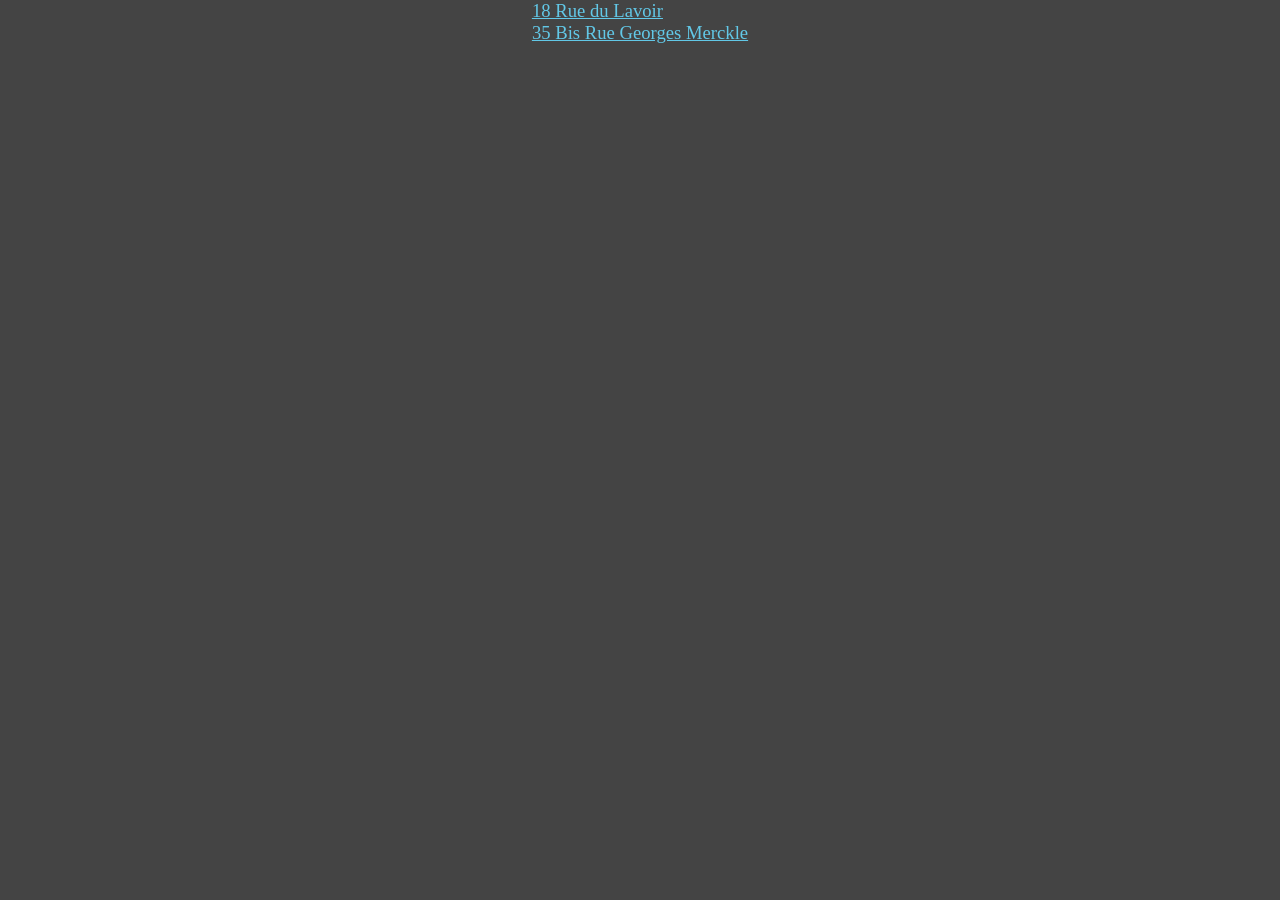
<file: index.html>
<!DOCTYPE html>
<html>
<head>
<style>
	body {
		background: #444;
		color: #EEE;
		font-size: 14pt;
		margin: 0;
		display: grid;
		justify-content: center;
		overflow: auto scroll;
	}

	#content {
		max-width: 800px;
		width: 100%;
	}

	a {
		color: rgb(98, 200, 231);
		display: block;
	}
</style>
</head>
<body>
	<div id="content">
		<a href="appartement/18Rue-du-lavoir/index.html">18 Rue du Lavoir</a>
		<a href="appartement/35-Bis-Rue-Georges-Merckle/index.html">35 Bis Rue Georges Merckle</a>

	</div>
</body>
</html>
</file>
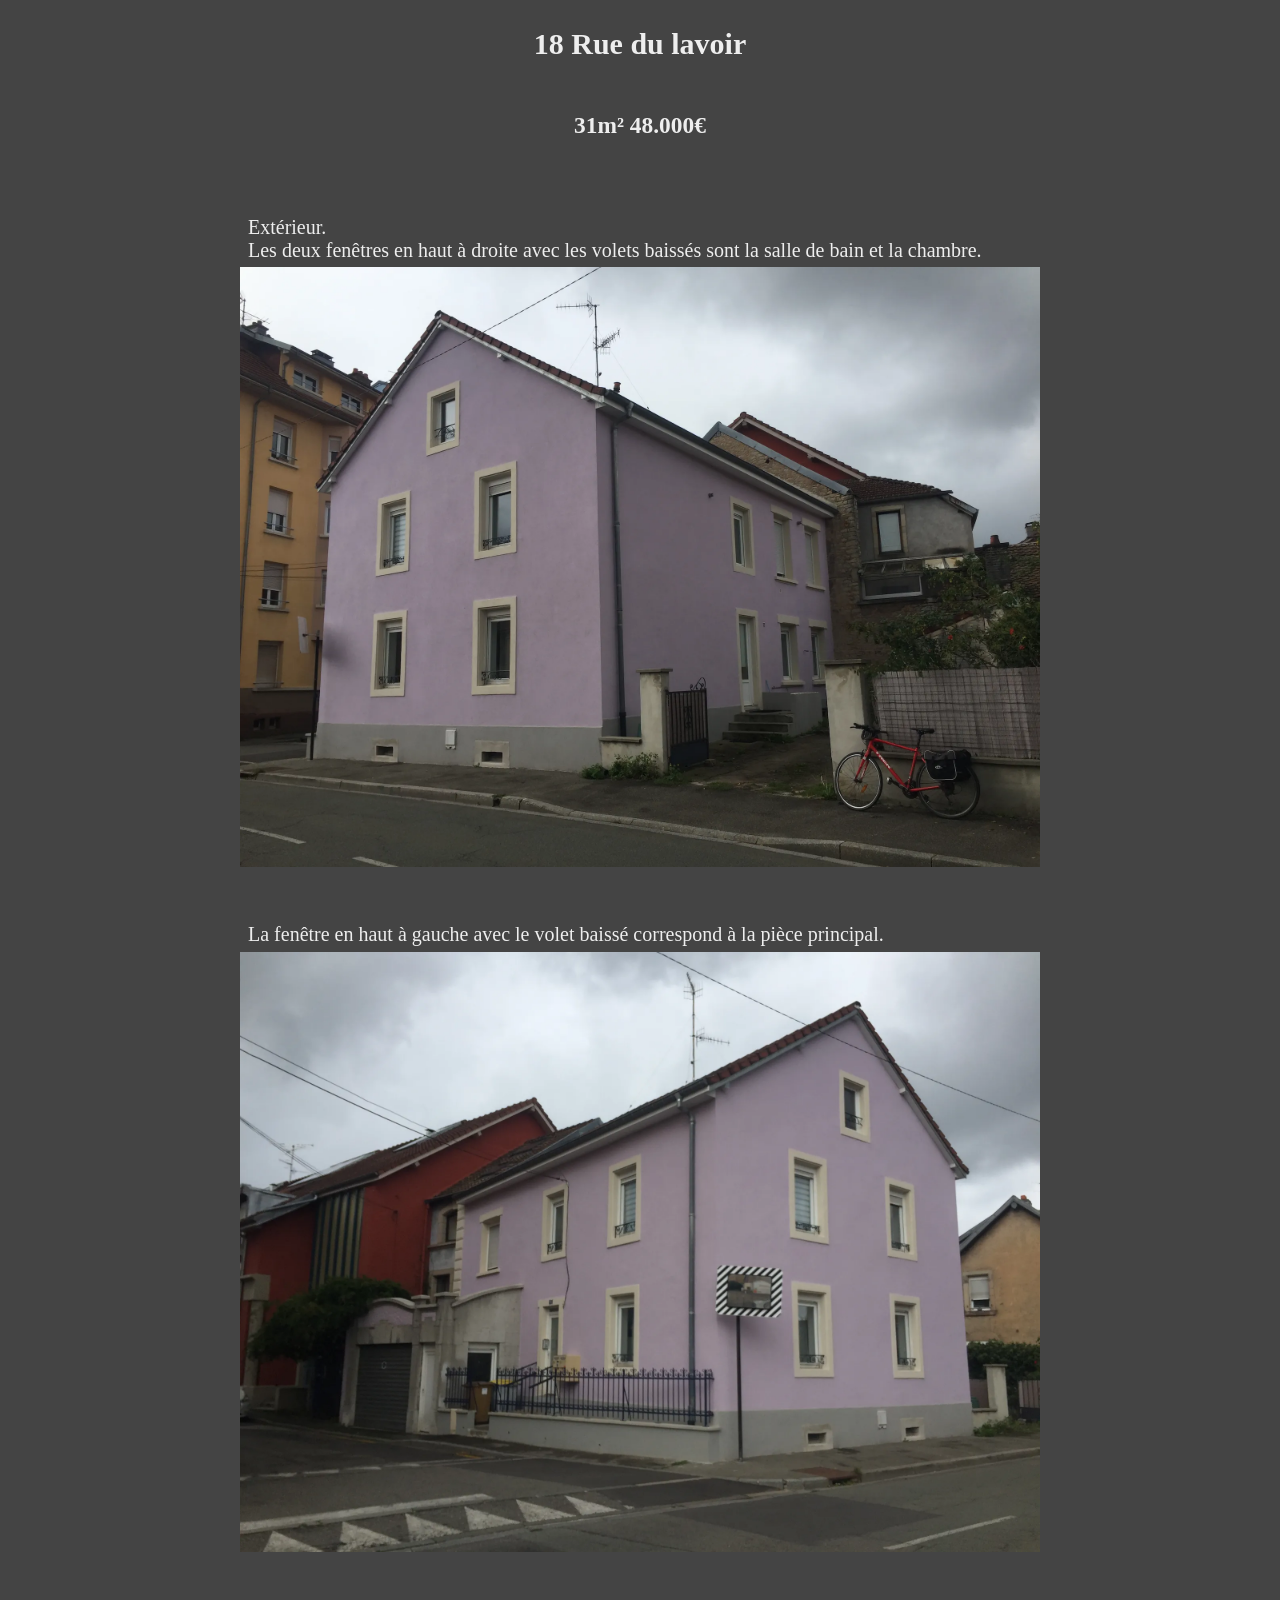
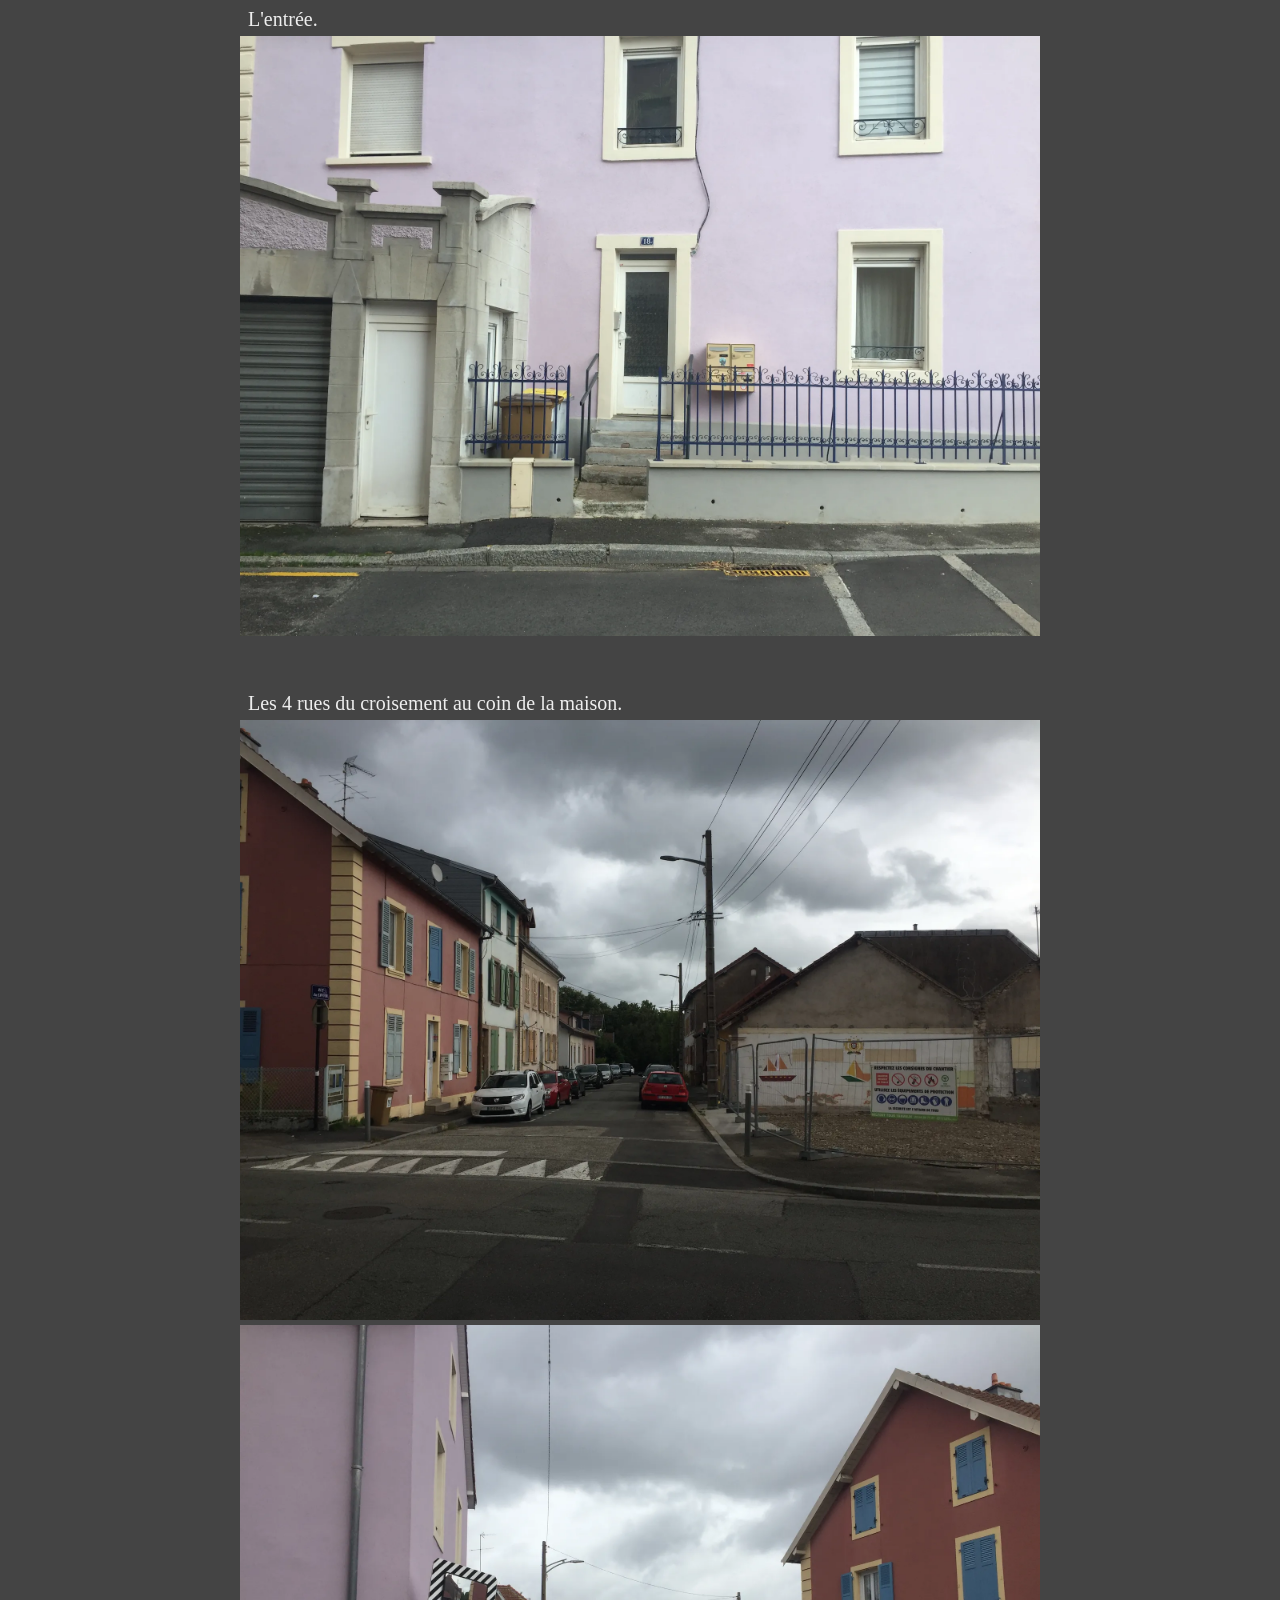
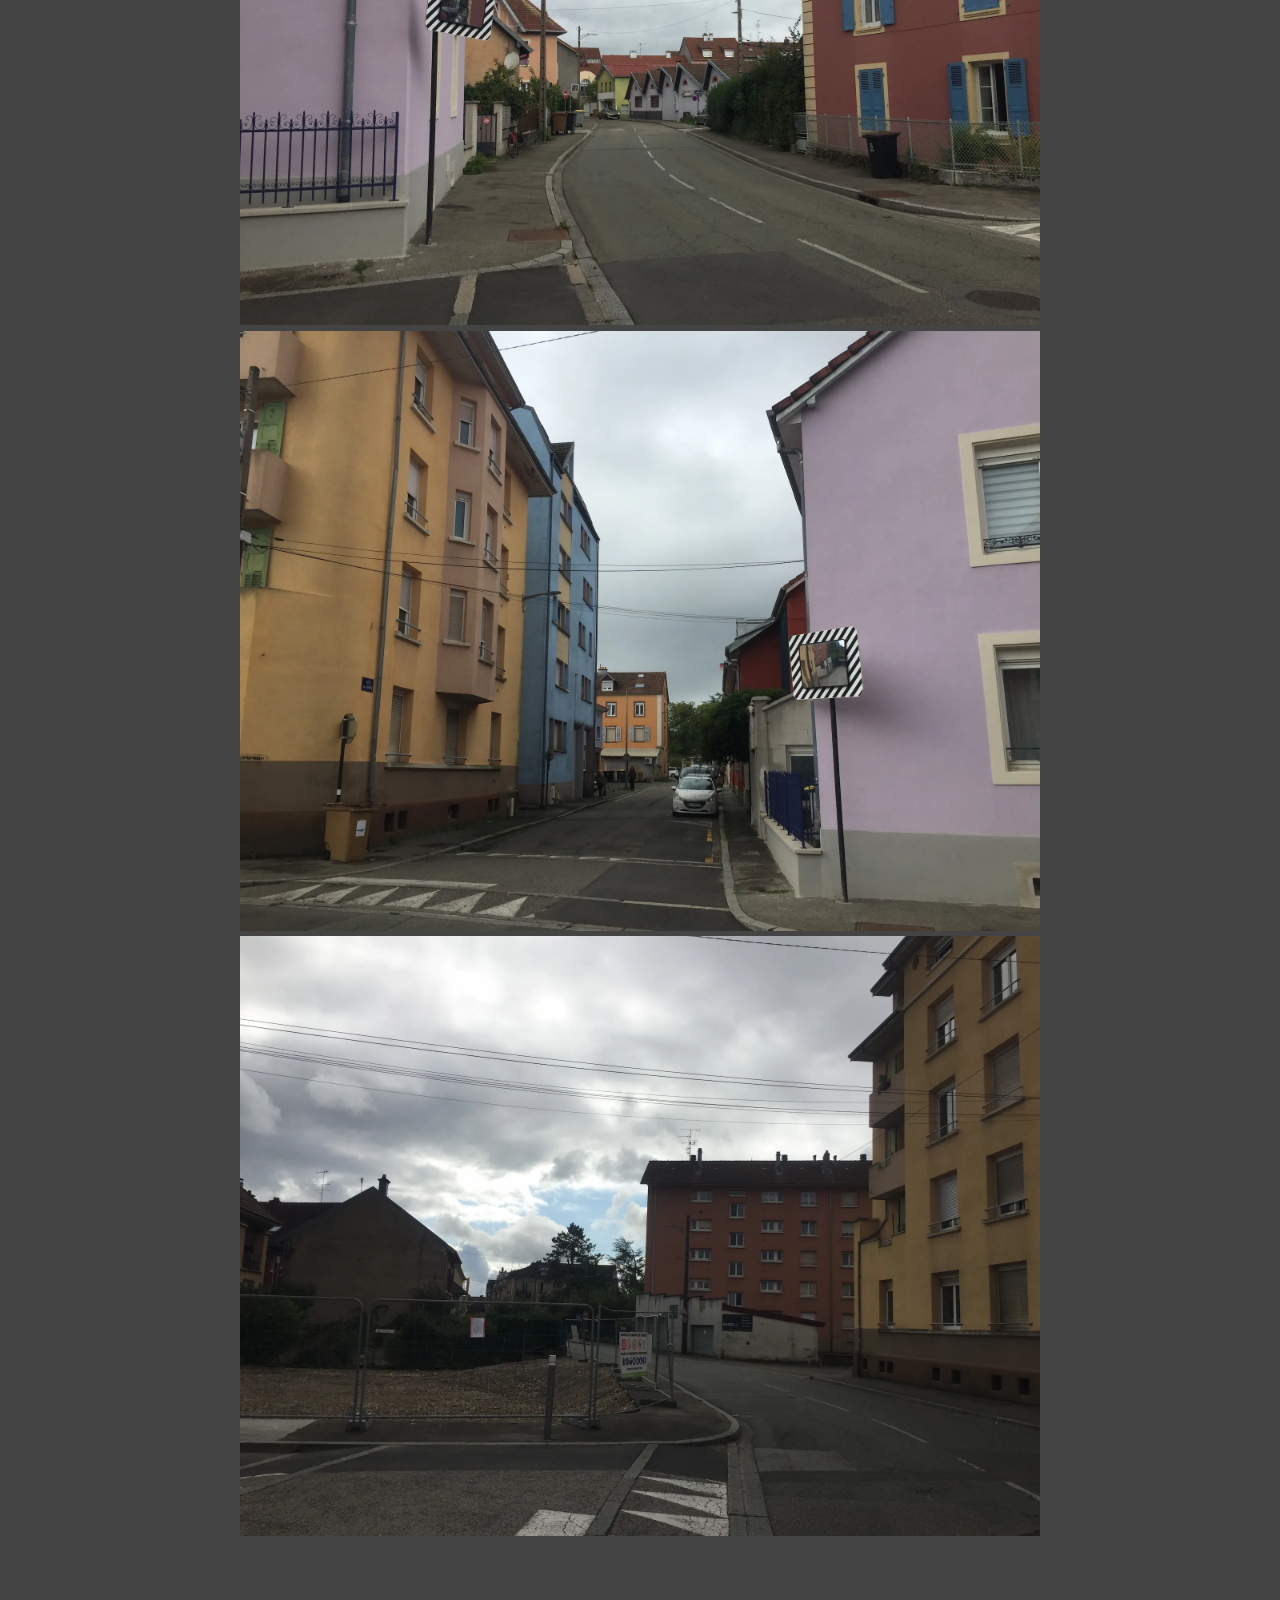
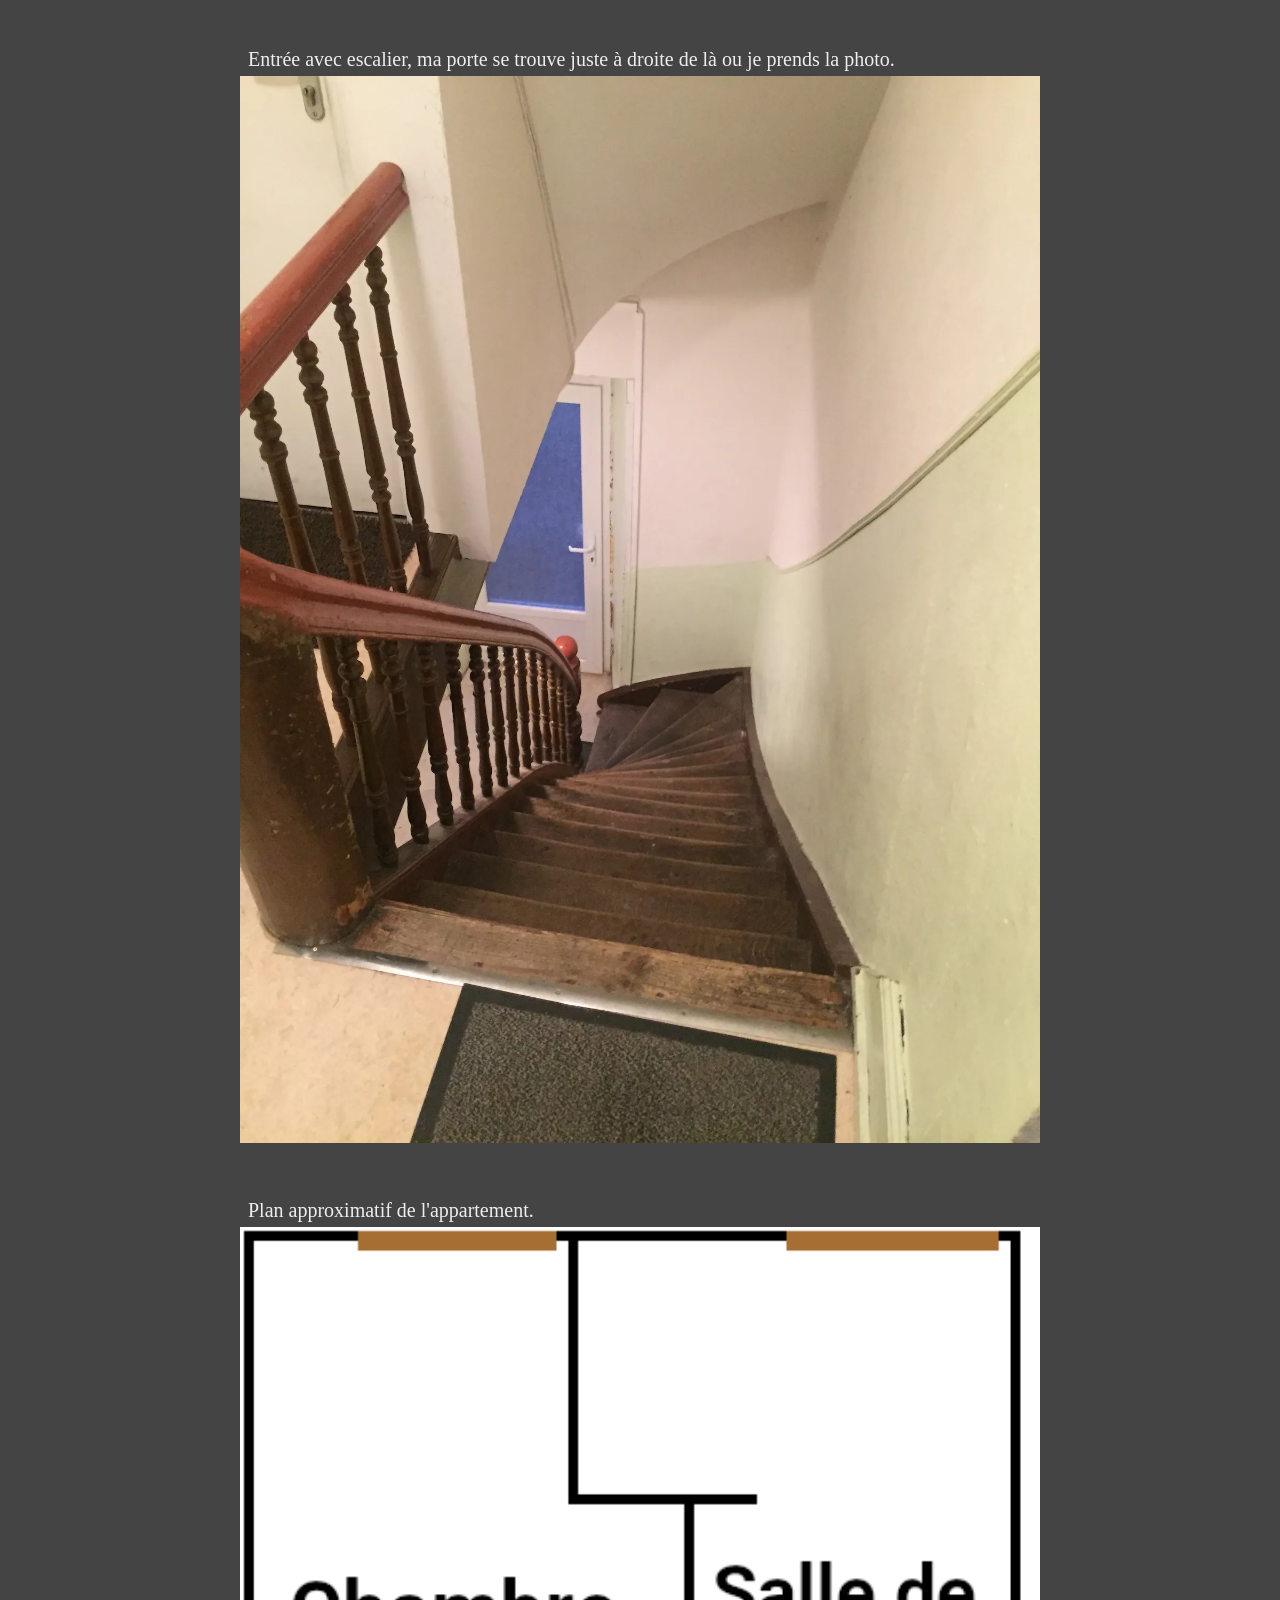
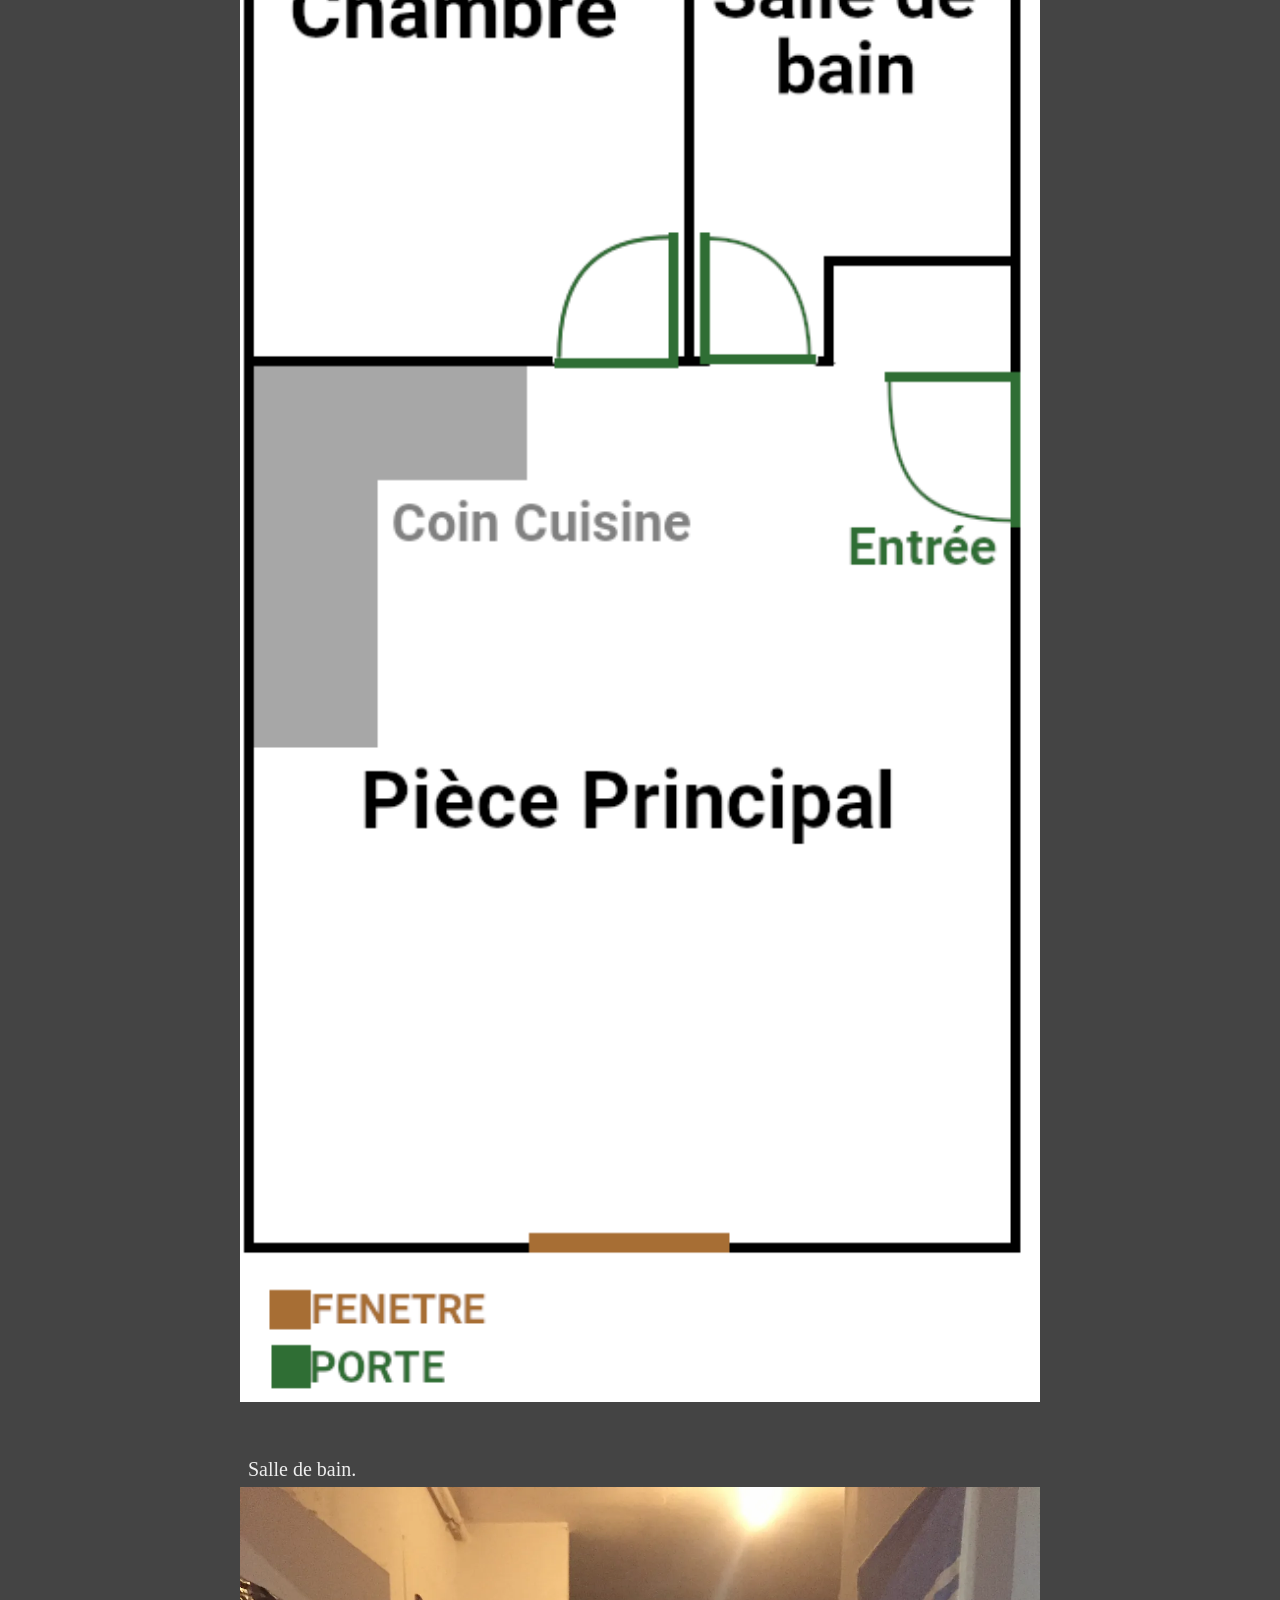
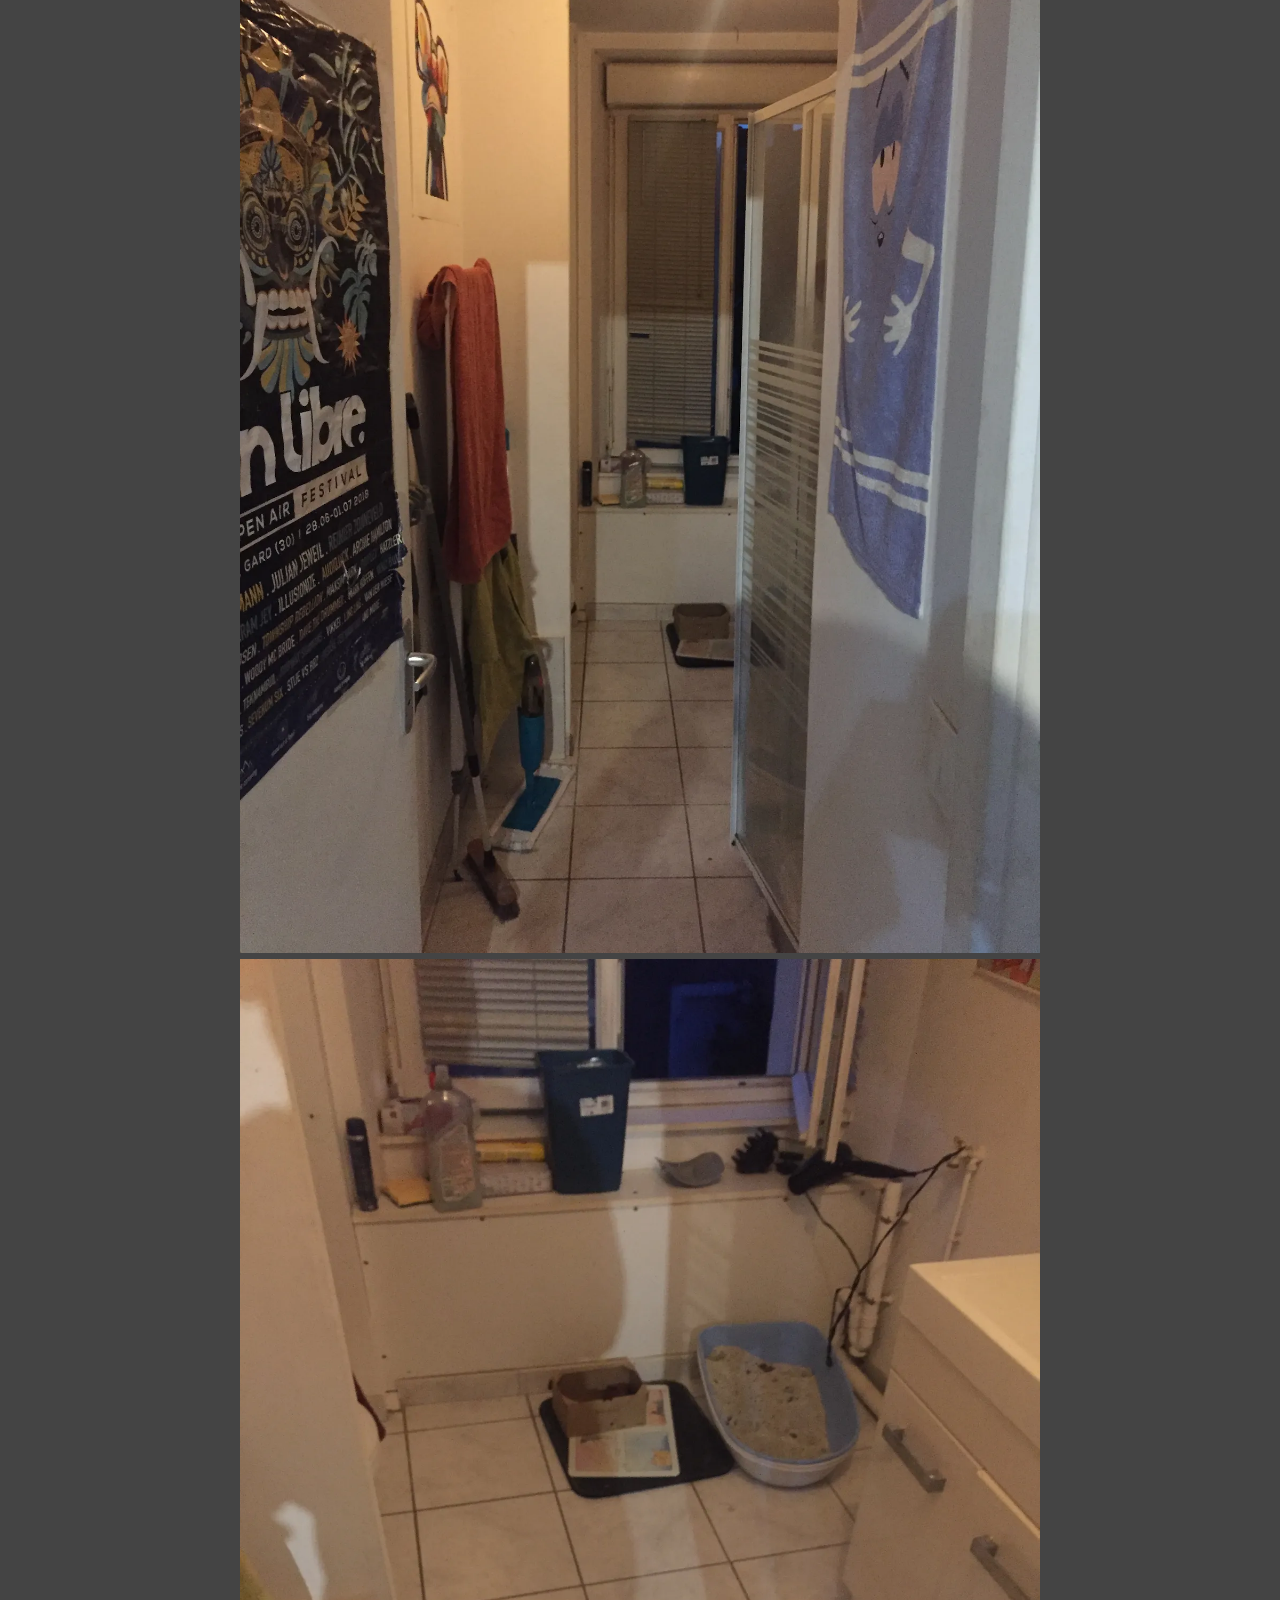
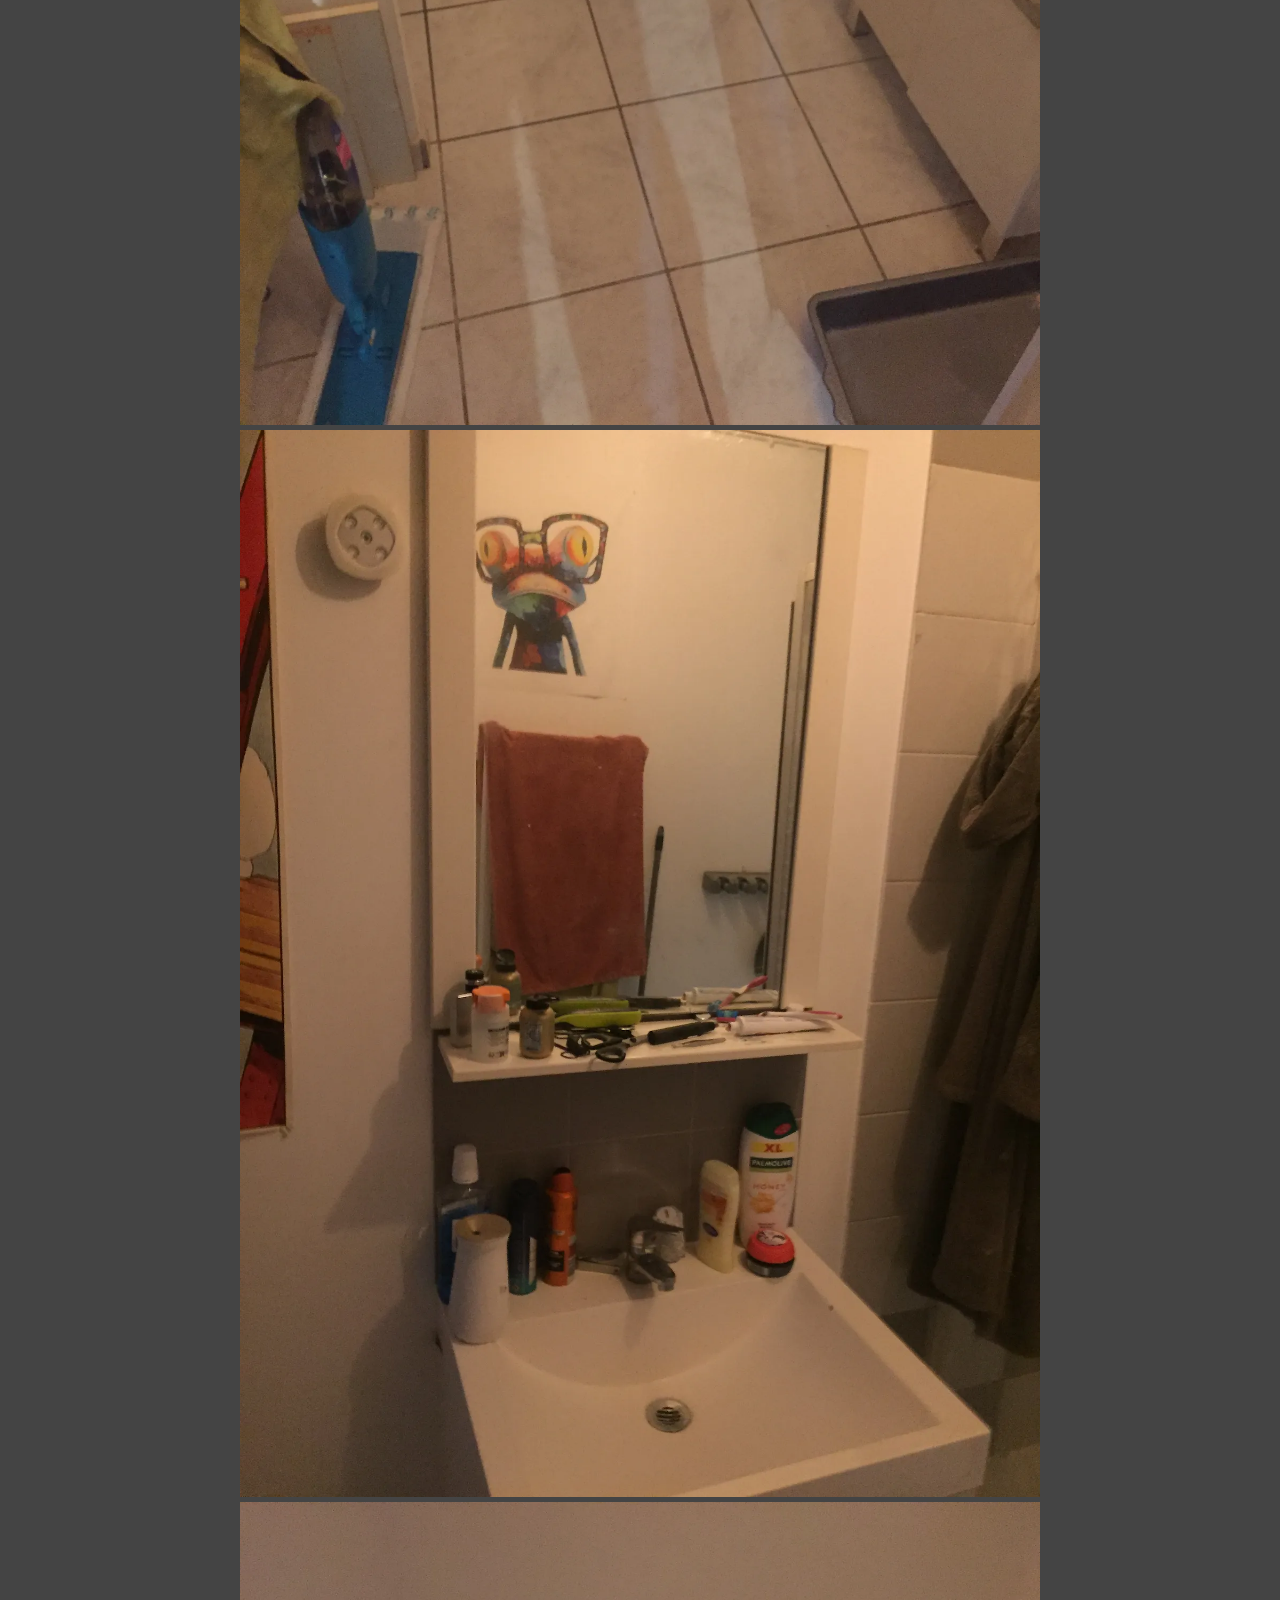
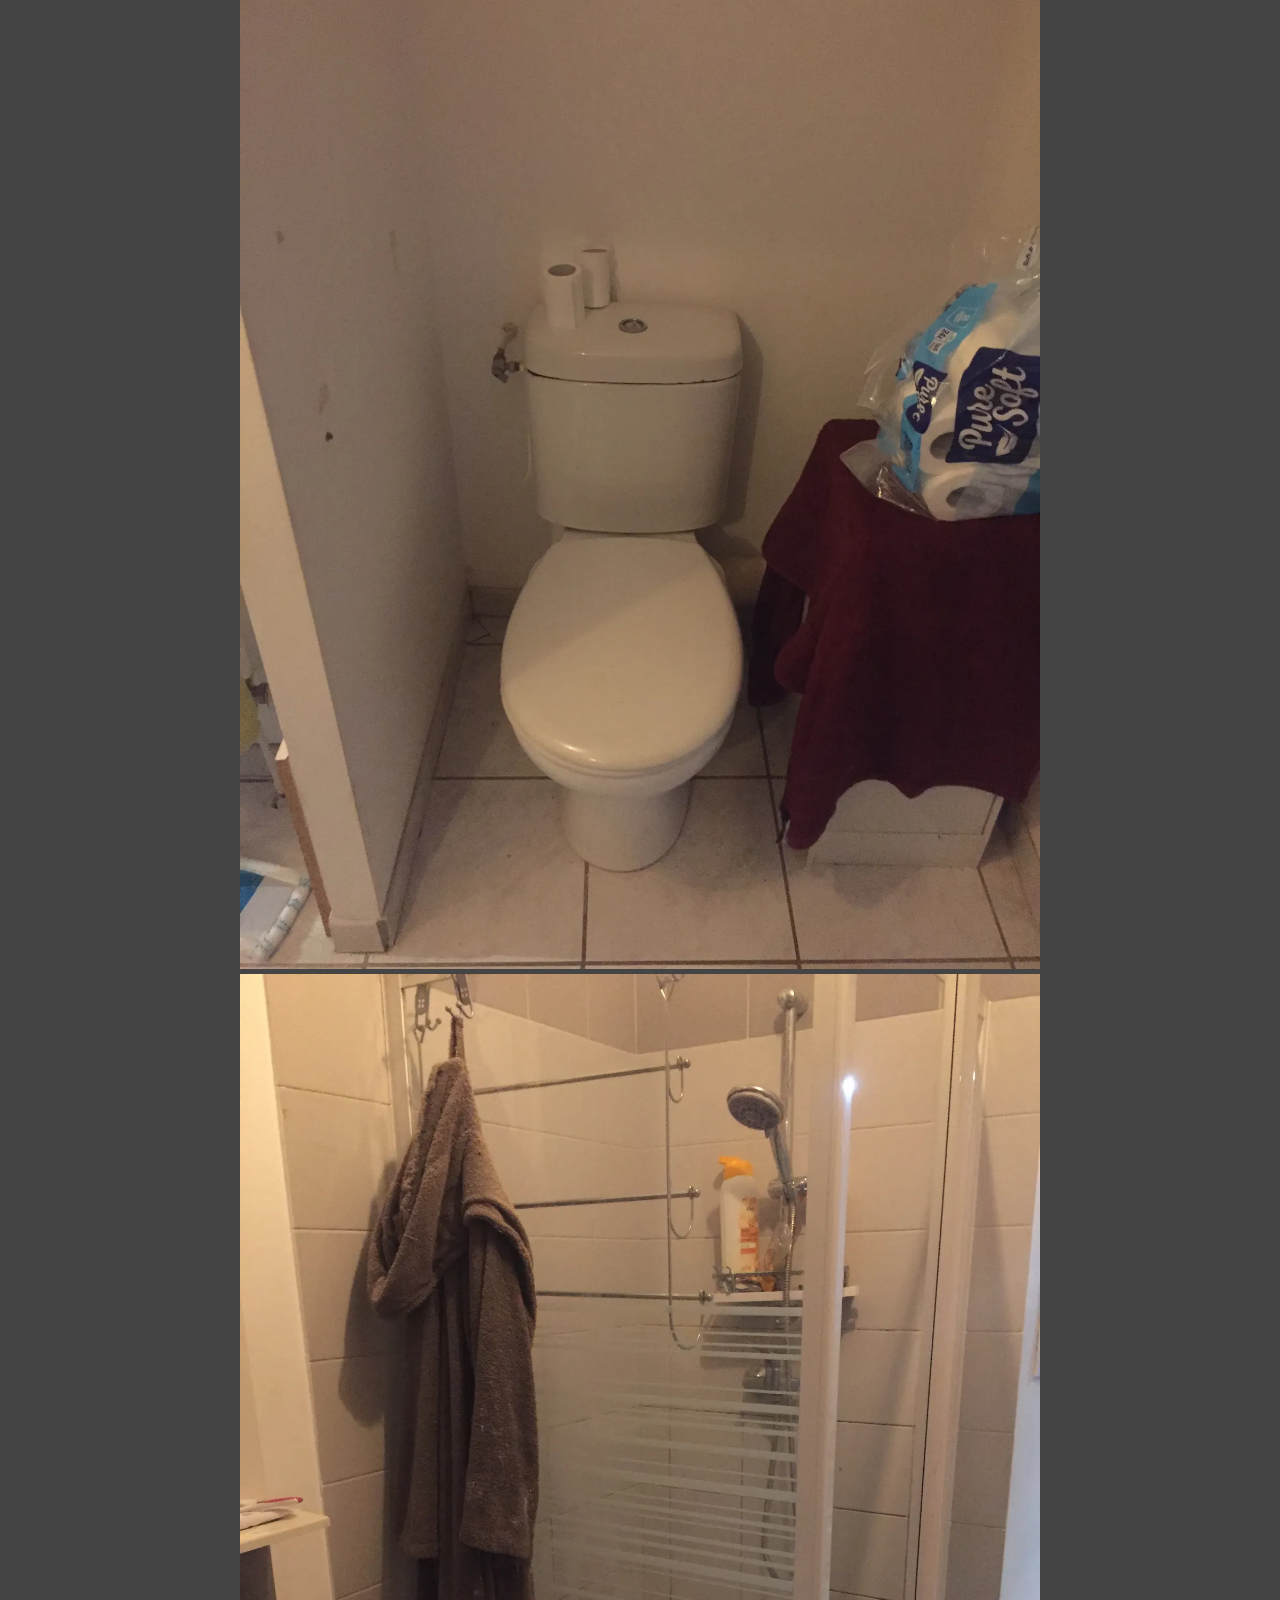
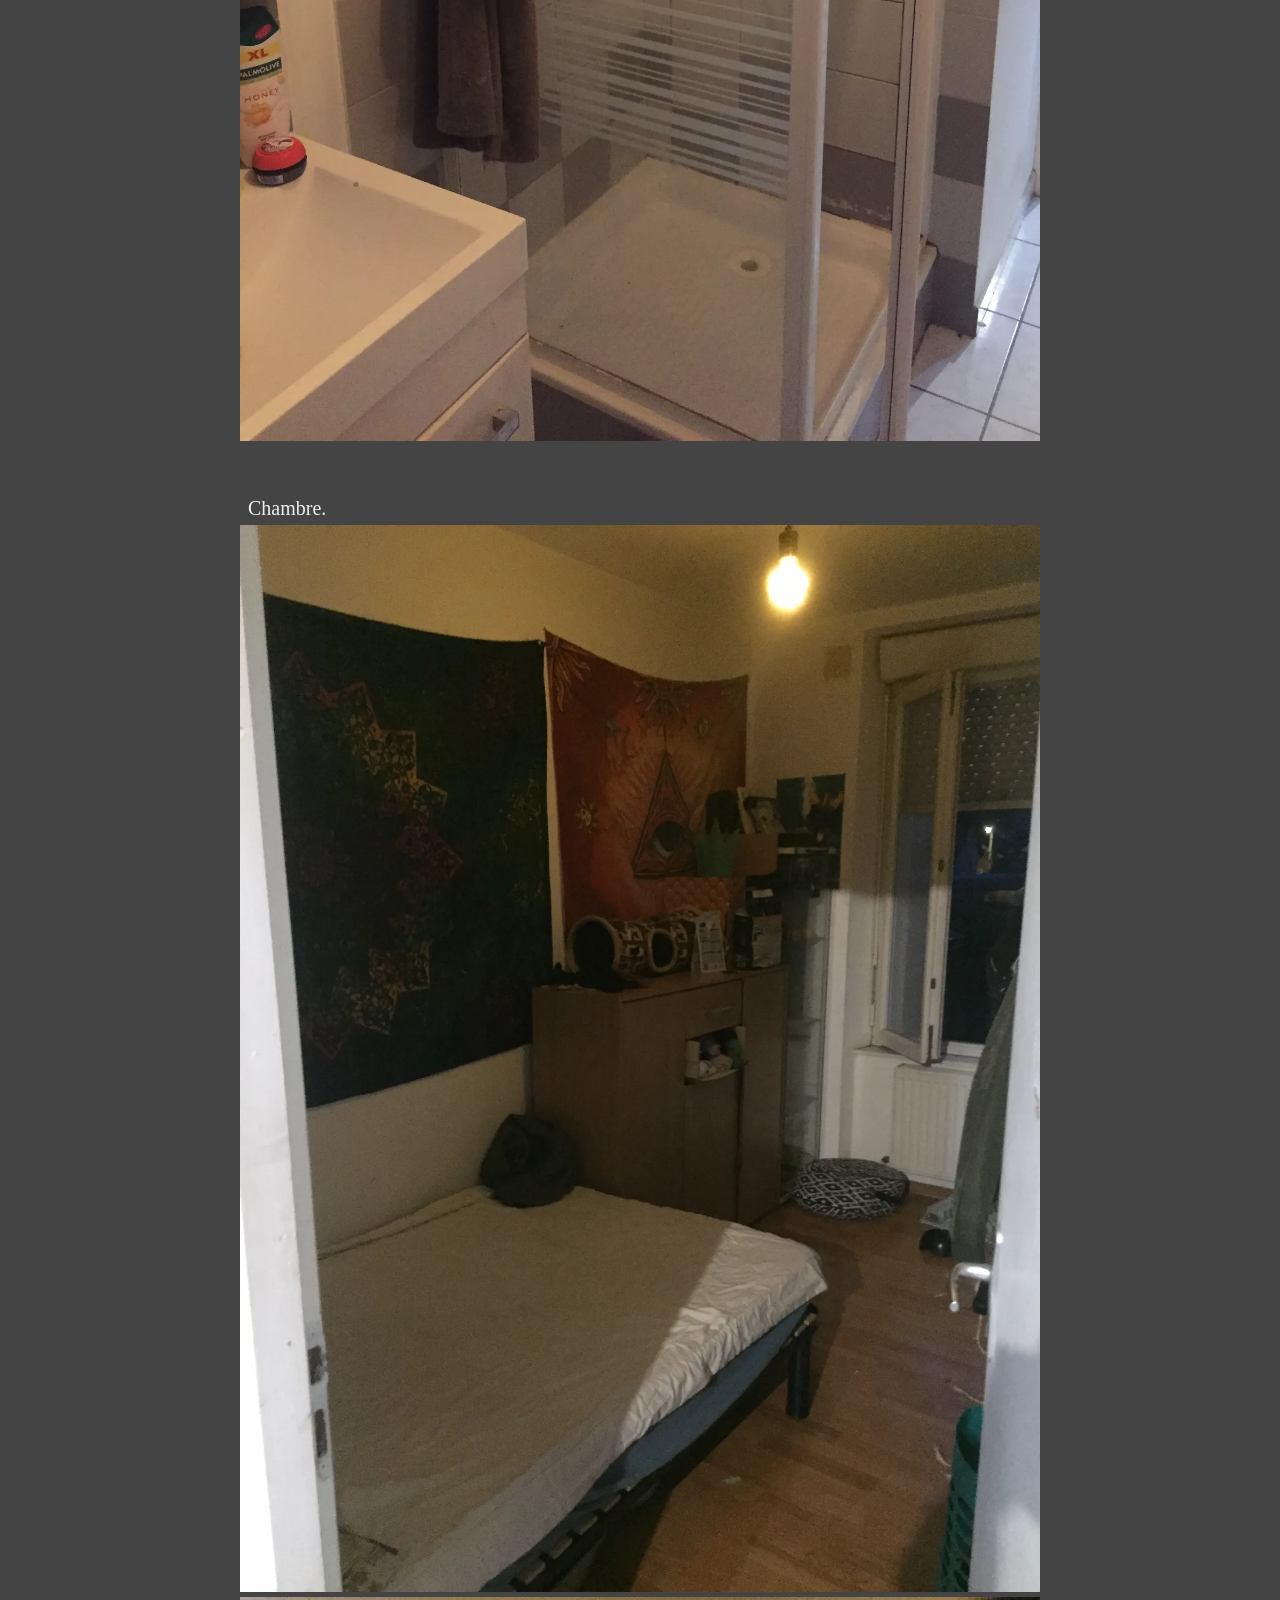
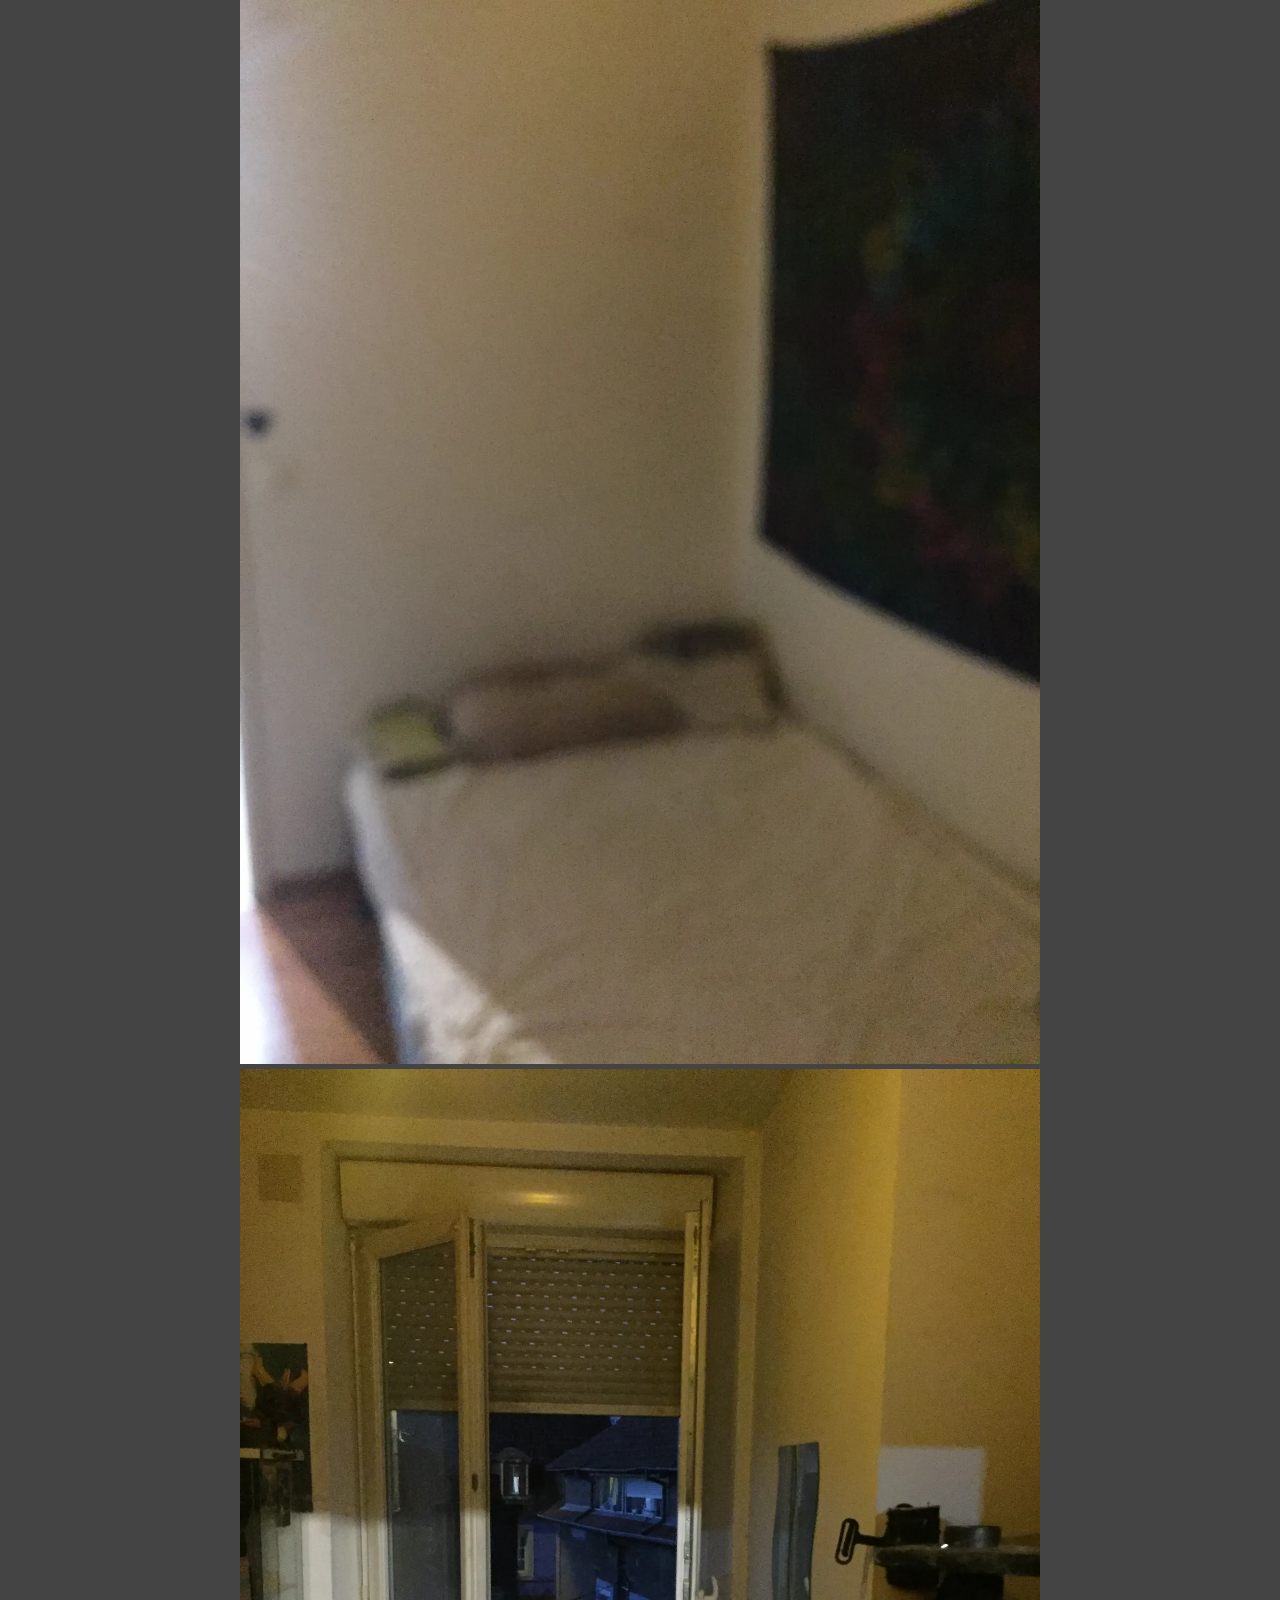
<file: appartement/18Rue-du-lavoir/index.html>
<!DOCTYPE html>
<html>
<head>
<style>
	body {
		background: #444;
		color: #EEE;
		font-size: 15pt;
		margin: 0;
		display: grid;
		justify-content: center;
		overflow: auto scroll;
	}

	#content {
		max-width: 800px;
		width: 100%;
		display: grid;
		grid-template-columns: 100%;
		grid-auto-rows: auto;
	}

	img {
		display: block;
		height: auto;
		width: 100%;
		object-fit: contain;
		margin: 2pt 0;
	}

	p {
		margin: 40pt 6pt 2pt 6pt;
	}

	h2, h3 {
		margin-top: 20pt;
		text-align: center;
	}

</style>
</head>
<body>
	<div id="content">
		<h2> 18 Rue du lavoir </h2>
		<h3> 31m² 48.000€ </h3>


		<p> Extérieur. <br>
			Les deux fenêtres en haut à droite avec les volets baissés sont la salle de bain et la chambre.
		</p>
		<img src="./exterieur1.webp">
		<p> La fenêtre en haut à gauche avec le volet baissé correspond à la pièce principal.</p>
		<img src="./exterieur2.webp">
		<p> L'entrée. </p>
		<img src="./entree.webp">
		<p> Les 4 rues du croisement au coin de la maison. </p>
		<img src="./exterieur-croisement1.webp">
		<img src="./exterieur-croisement2.webp">
		<img src="./exterieur-croisement3.webp">
		<img src="./exterieur-croisement4.webp">
		<p> </p>
		<p> Entrée avec escalier, ma porte se trouve juste à droite de là ou je prends la photo. </p>
		<img src="./commun-escalier.webp">
		<p> Plan approximatif de l'appartement. </p>
		<img src="./plan.png">

		<p> Salle de bain. </p>
		<img src="./salledebain-entree.webp">
		<img src="./salledebain-interieur.webp">
		<img src="./salledebain-lavabo.webp">
		<img src="./salledebain-wc.webp">
		<img src="./salledebain-douche.webp">

		<p> Chambre. </p>
		<img src="./chambre-entree.webp">
		<img src="./chambre-interieur1.webp">
		<img src="./salledebain-interieur2.webp">
		<p> Vue extérieur depuis la chambre. </p>
		<img src="./exterieur-chambre.webp">

		<p>Pièce principal</p>
		<img src="./porte-entree.webp">
		<img src="./cuisine-bas.webp">
		<img src="./cuisine-haut.webp">
		<img src="./principal1.webp">
		<img src="./principal2.webp">

		<p>Compteurs</p>
		<img src="./compteur-eau.webp">
		<img src="./compteur-gaz.webp">
		<img src="./compteur-elec.webp">
		<img src="./tableau-elec.webp">
	</div>
</body>
</html>
</file>
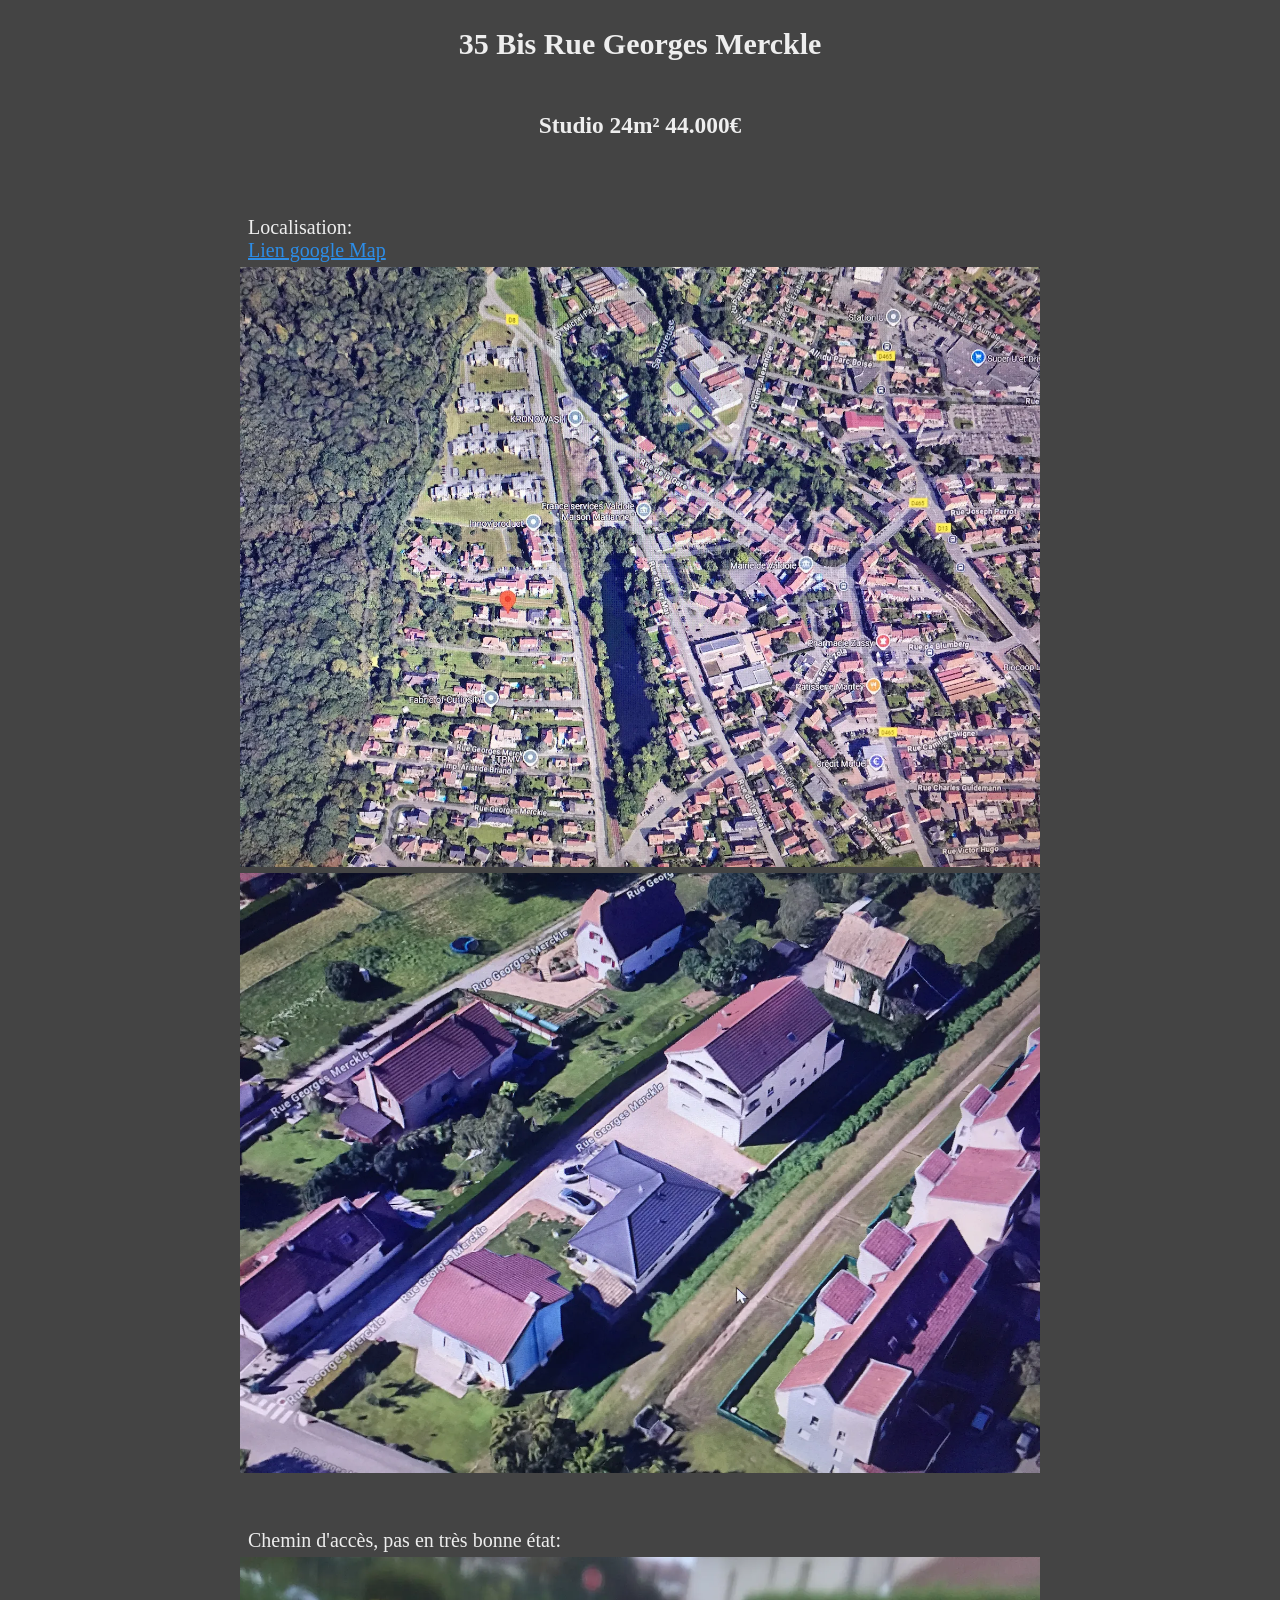
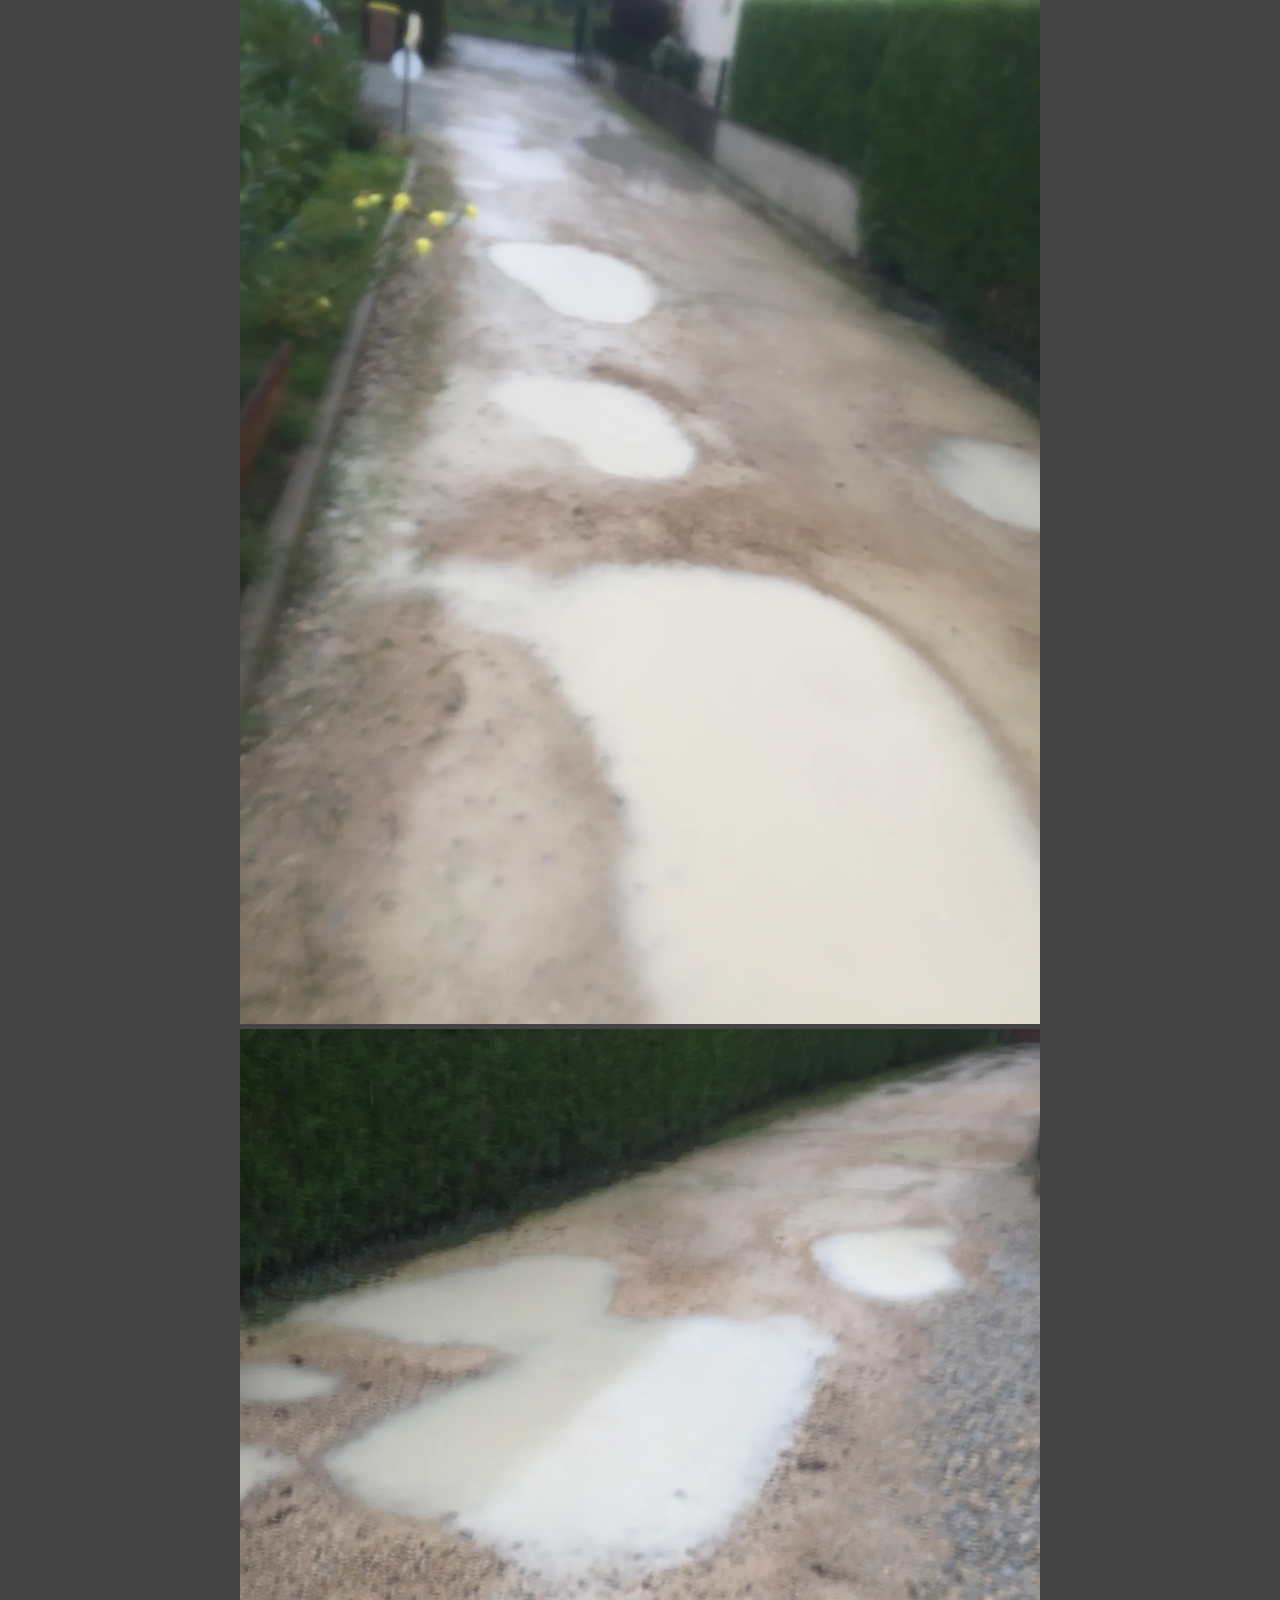
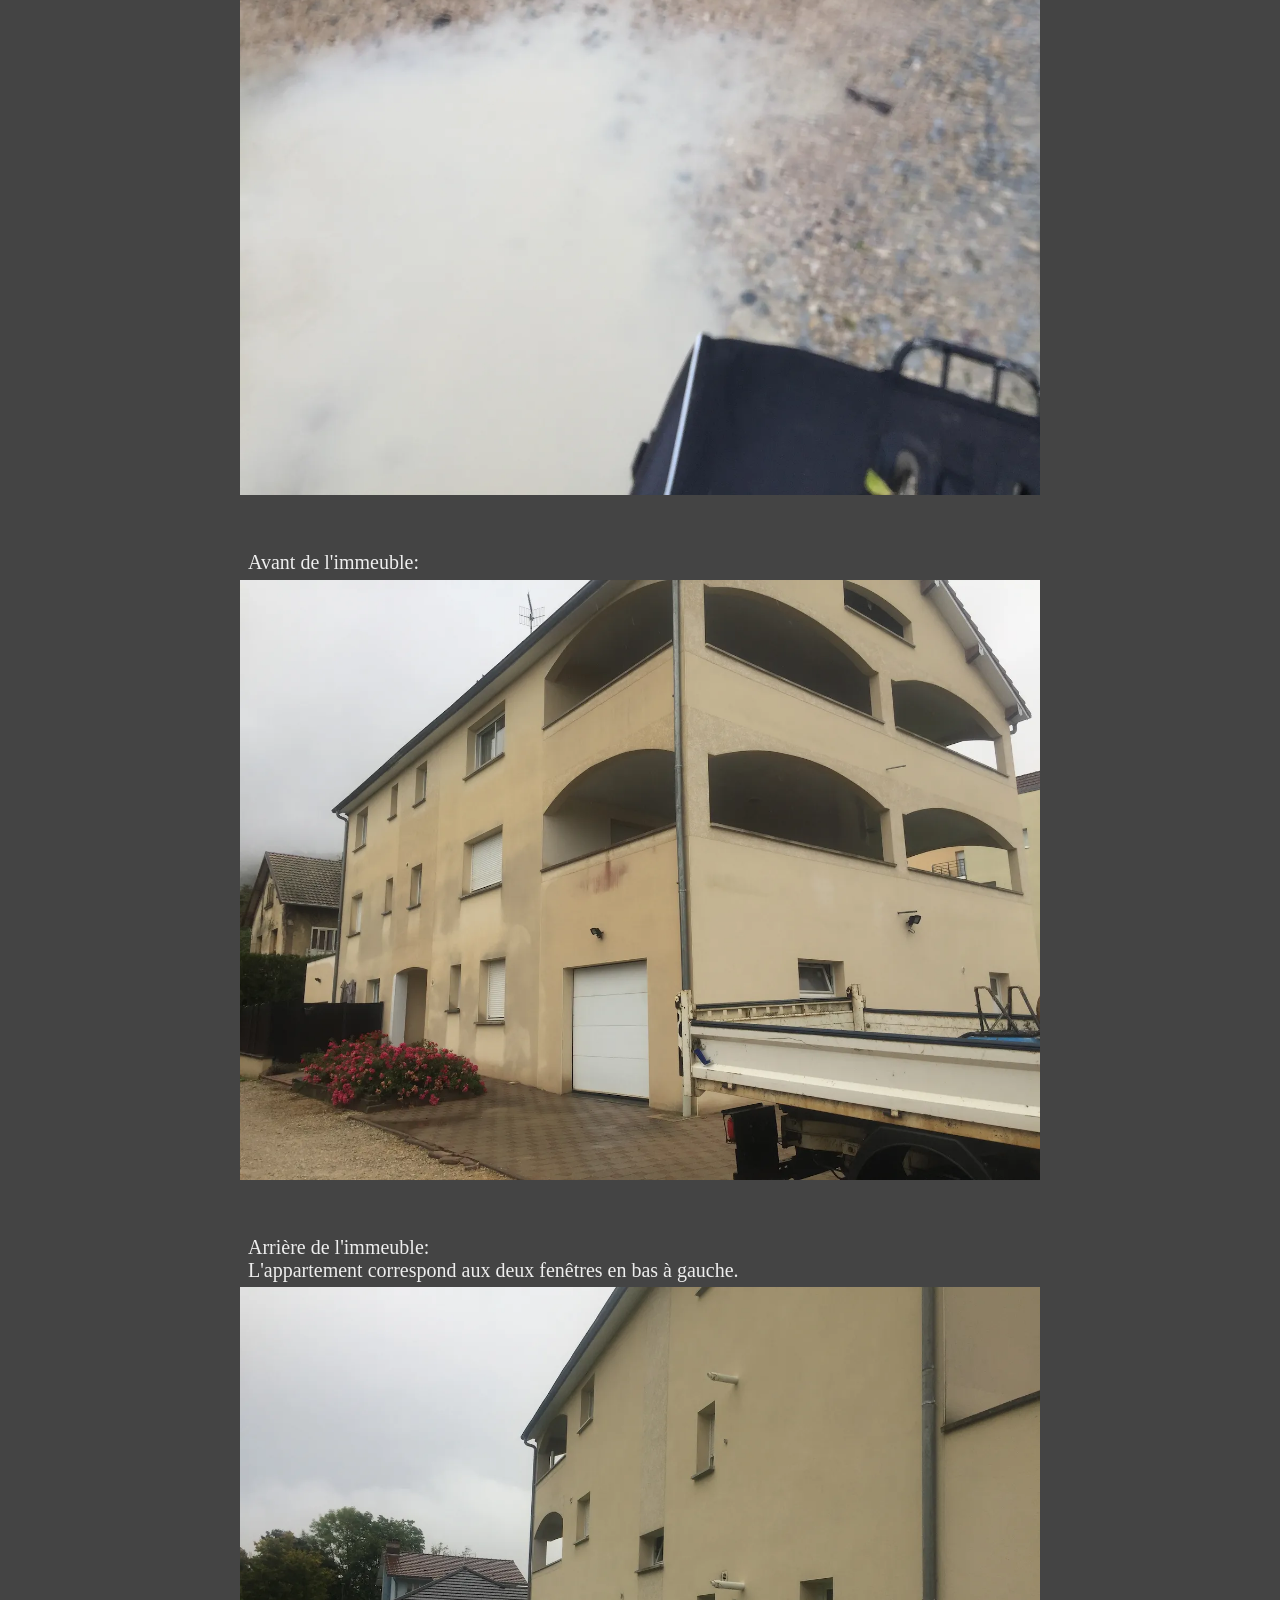
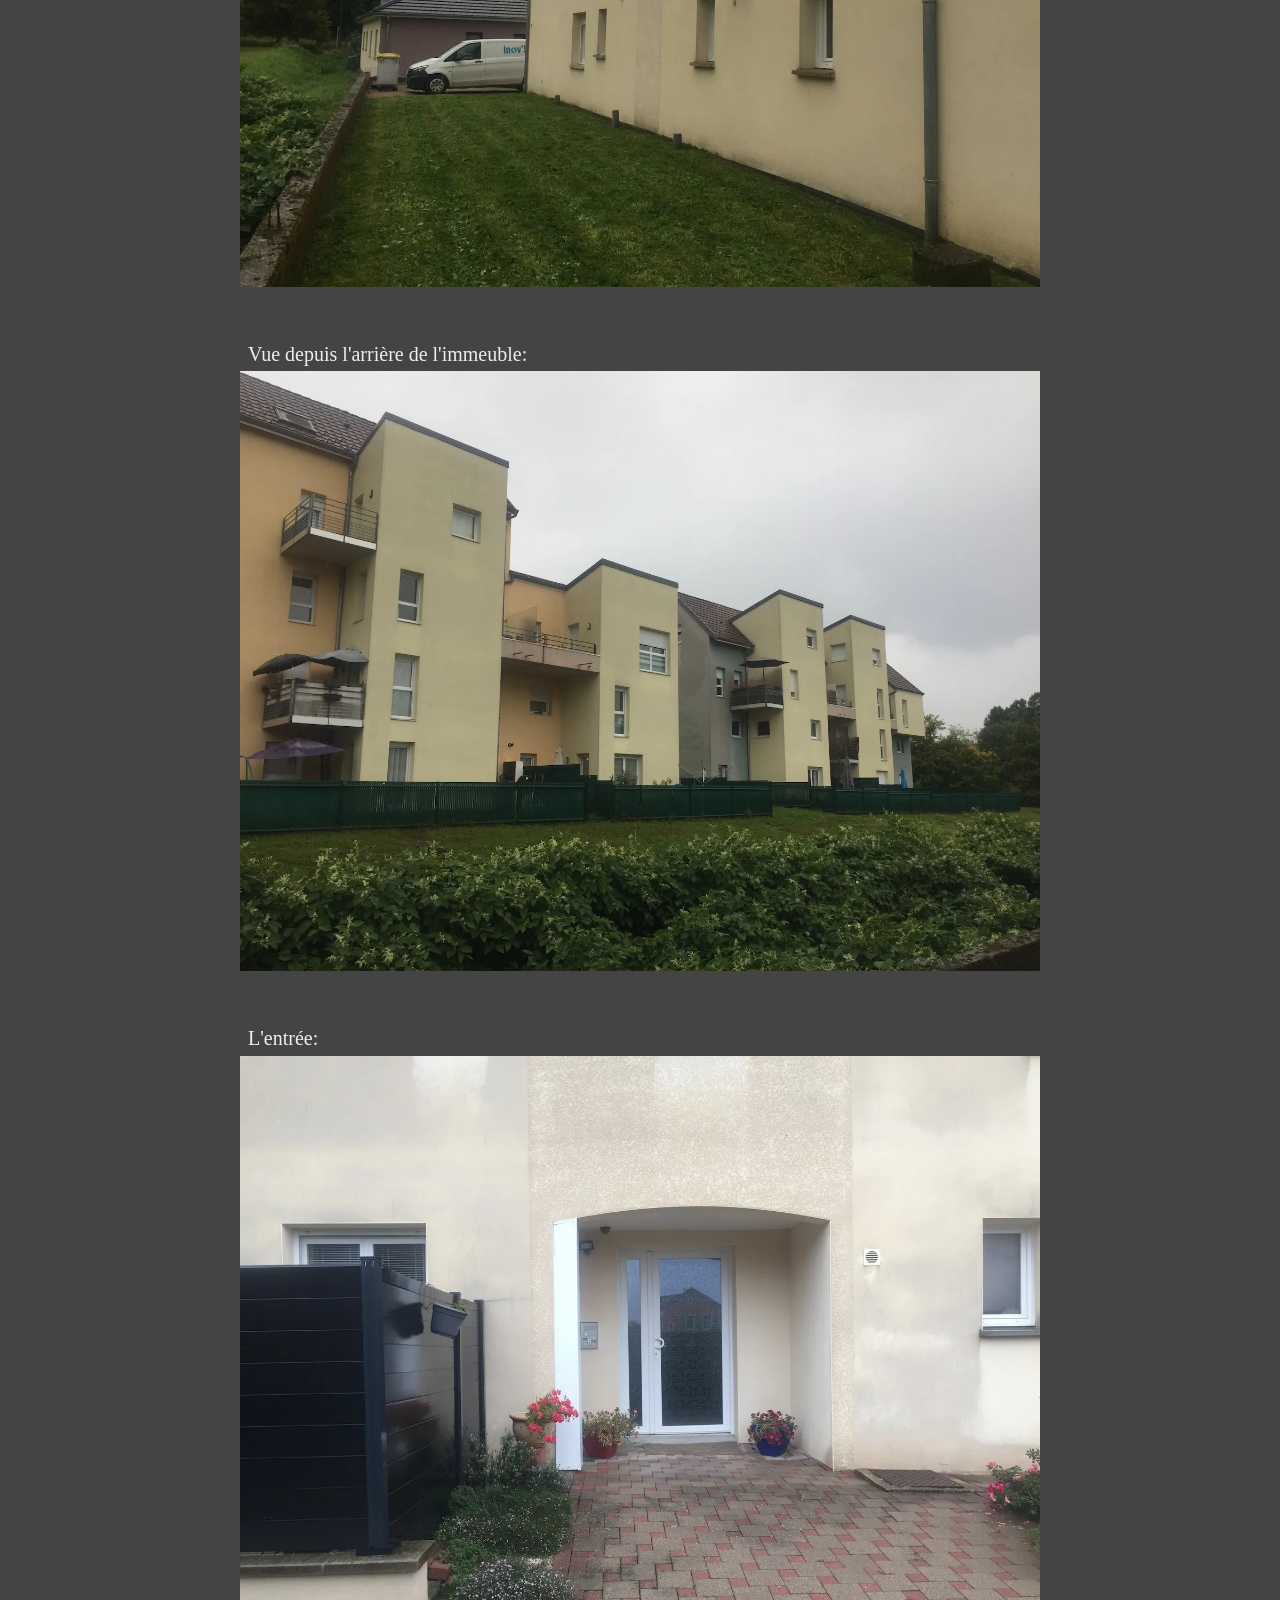
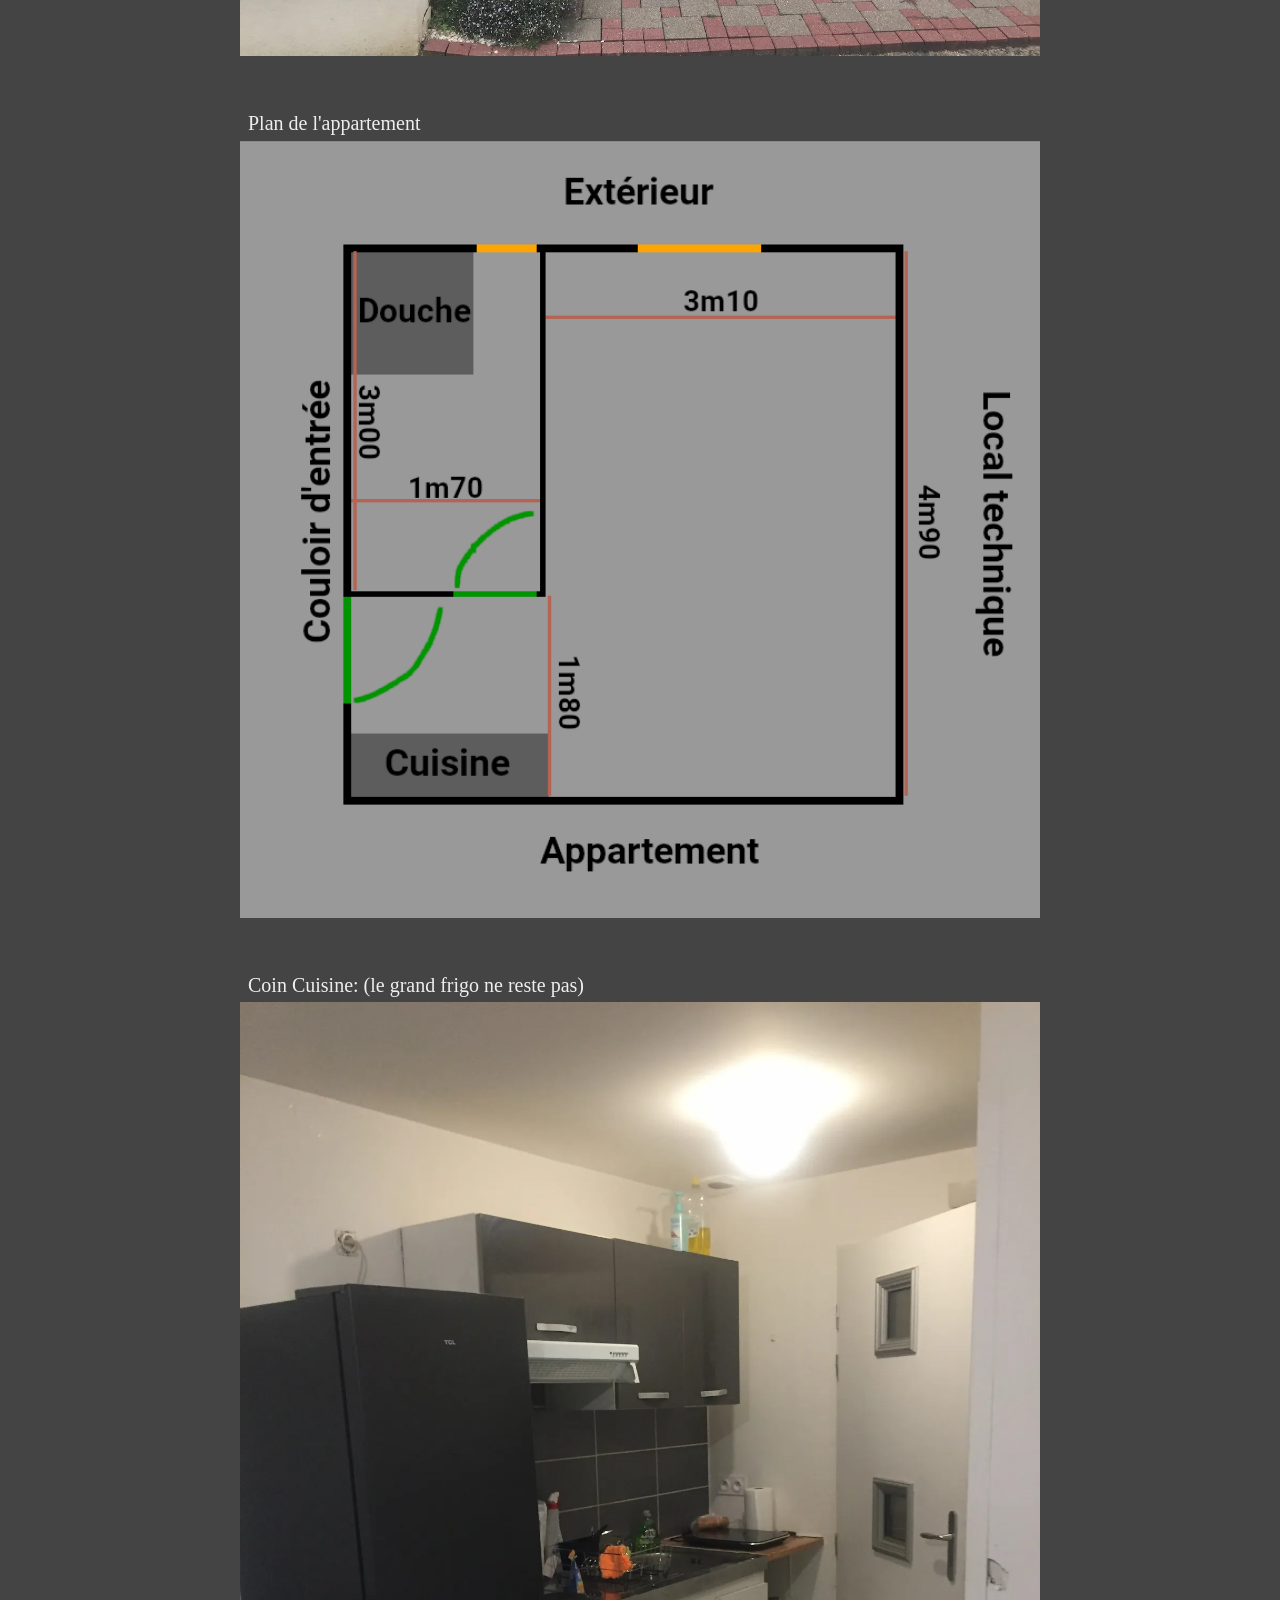
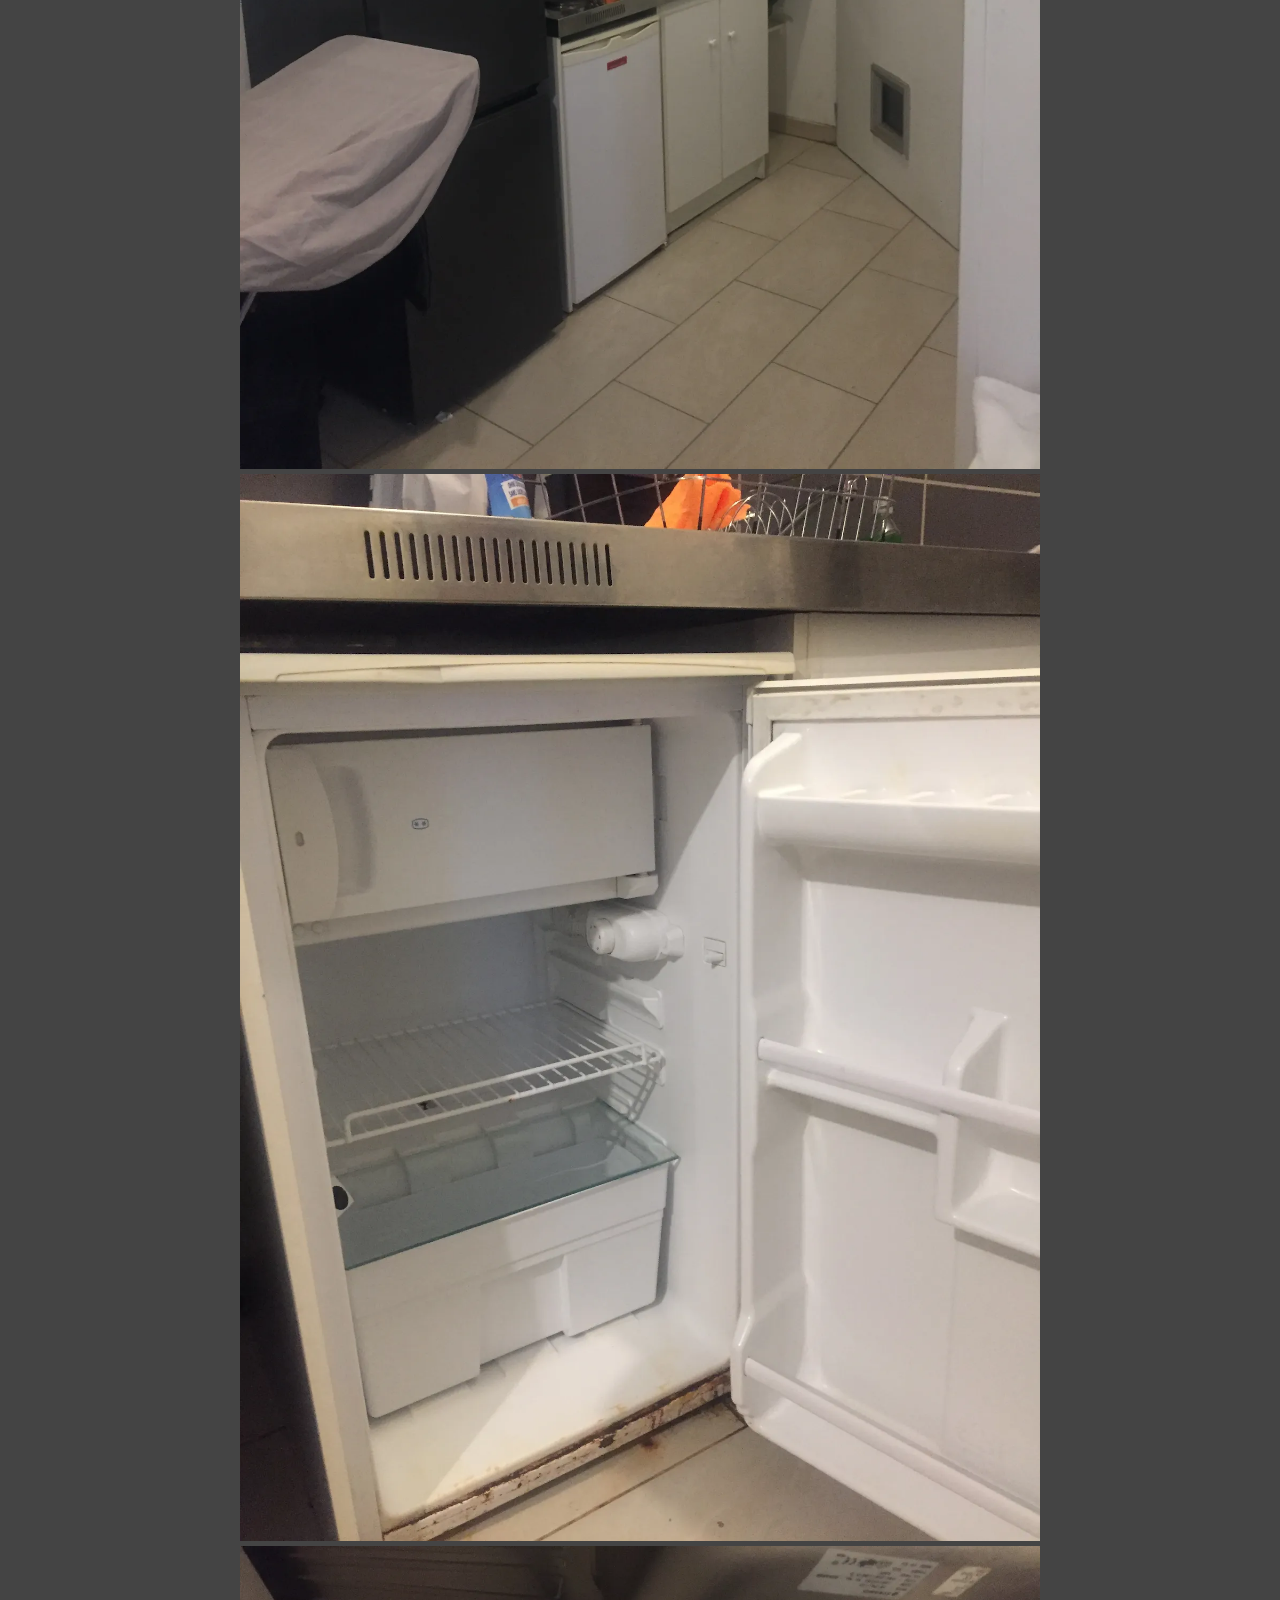
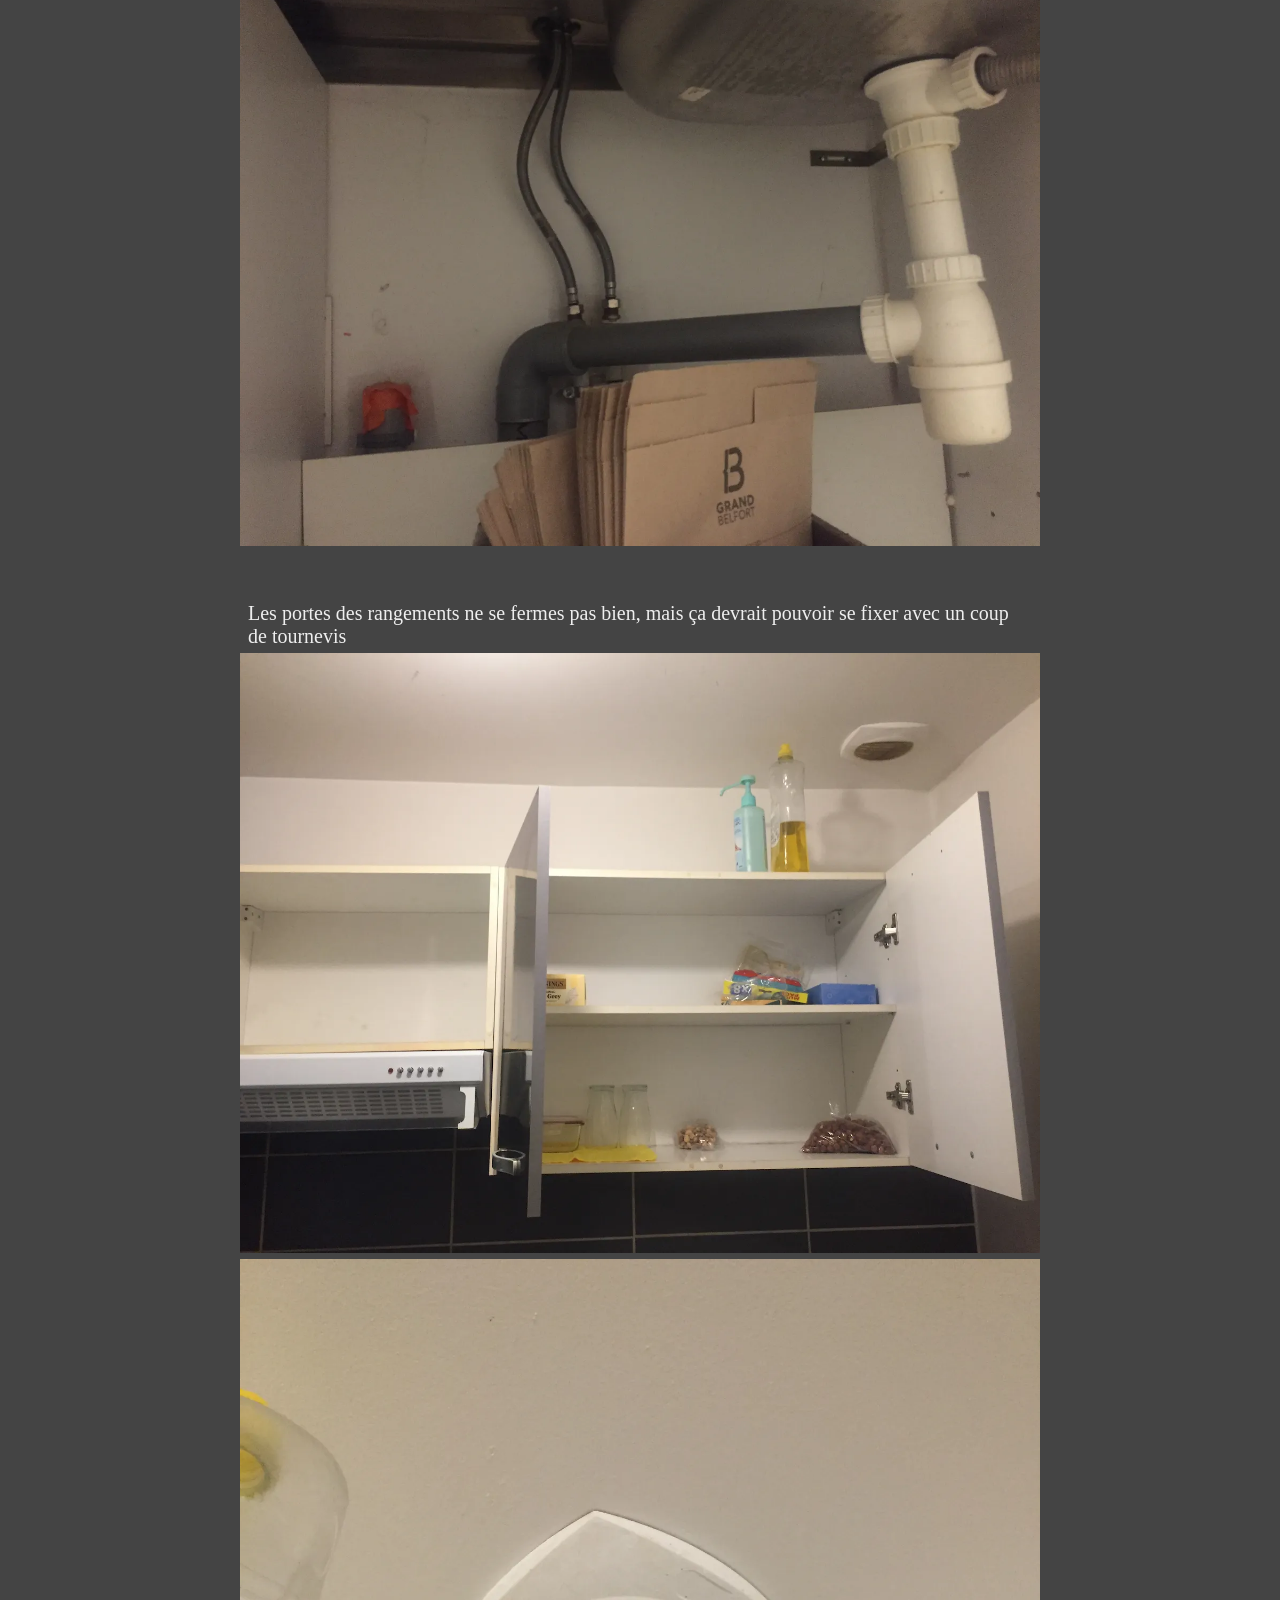
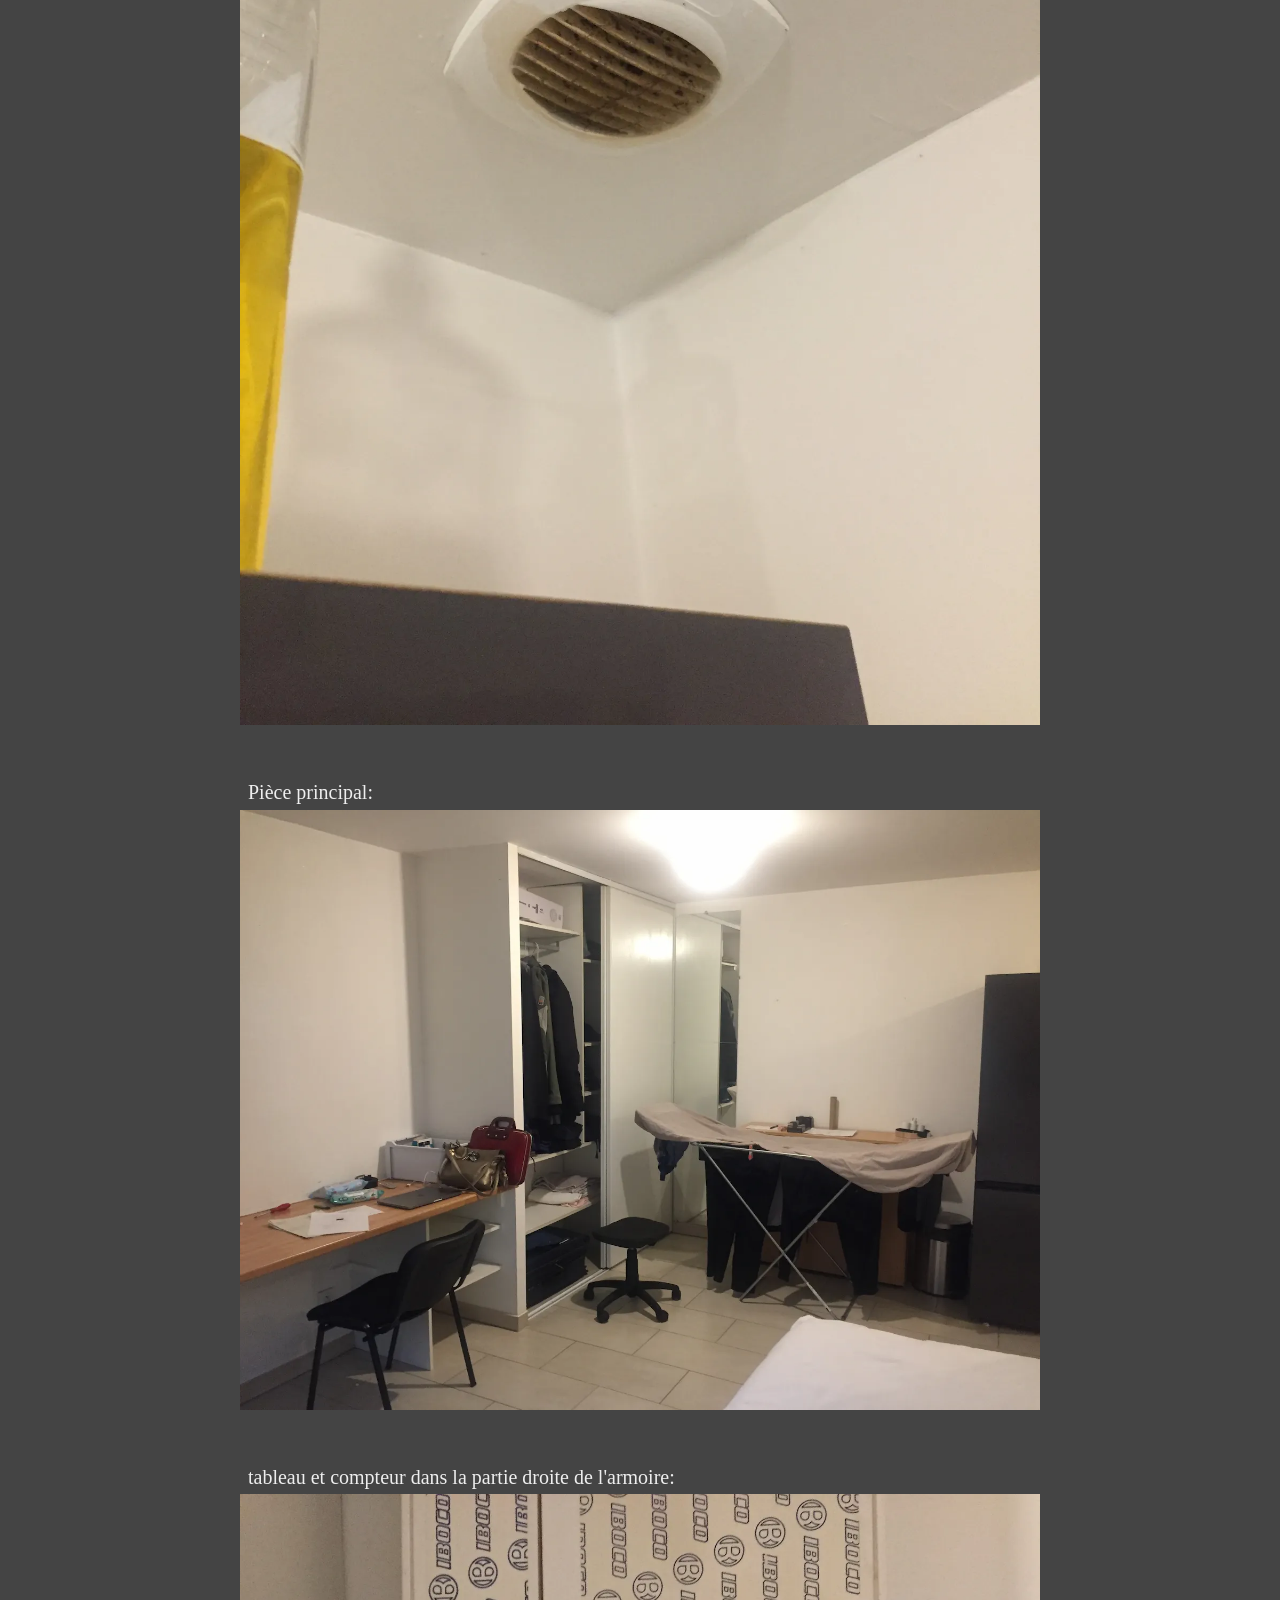
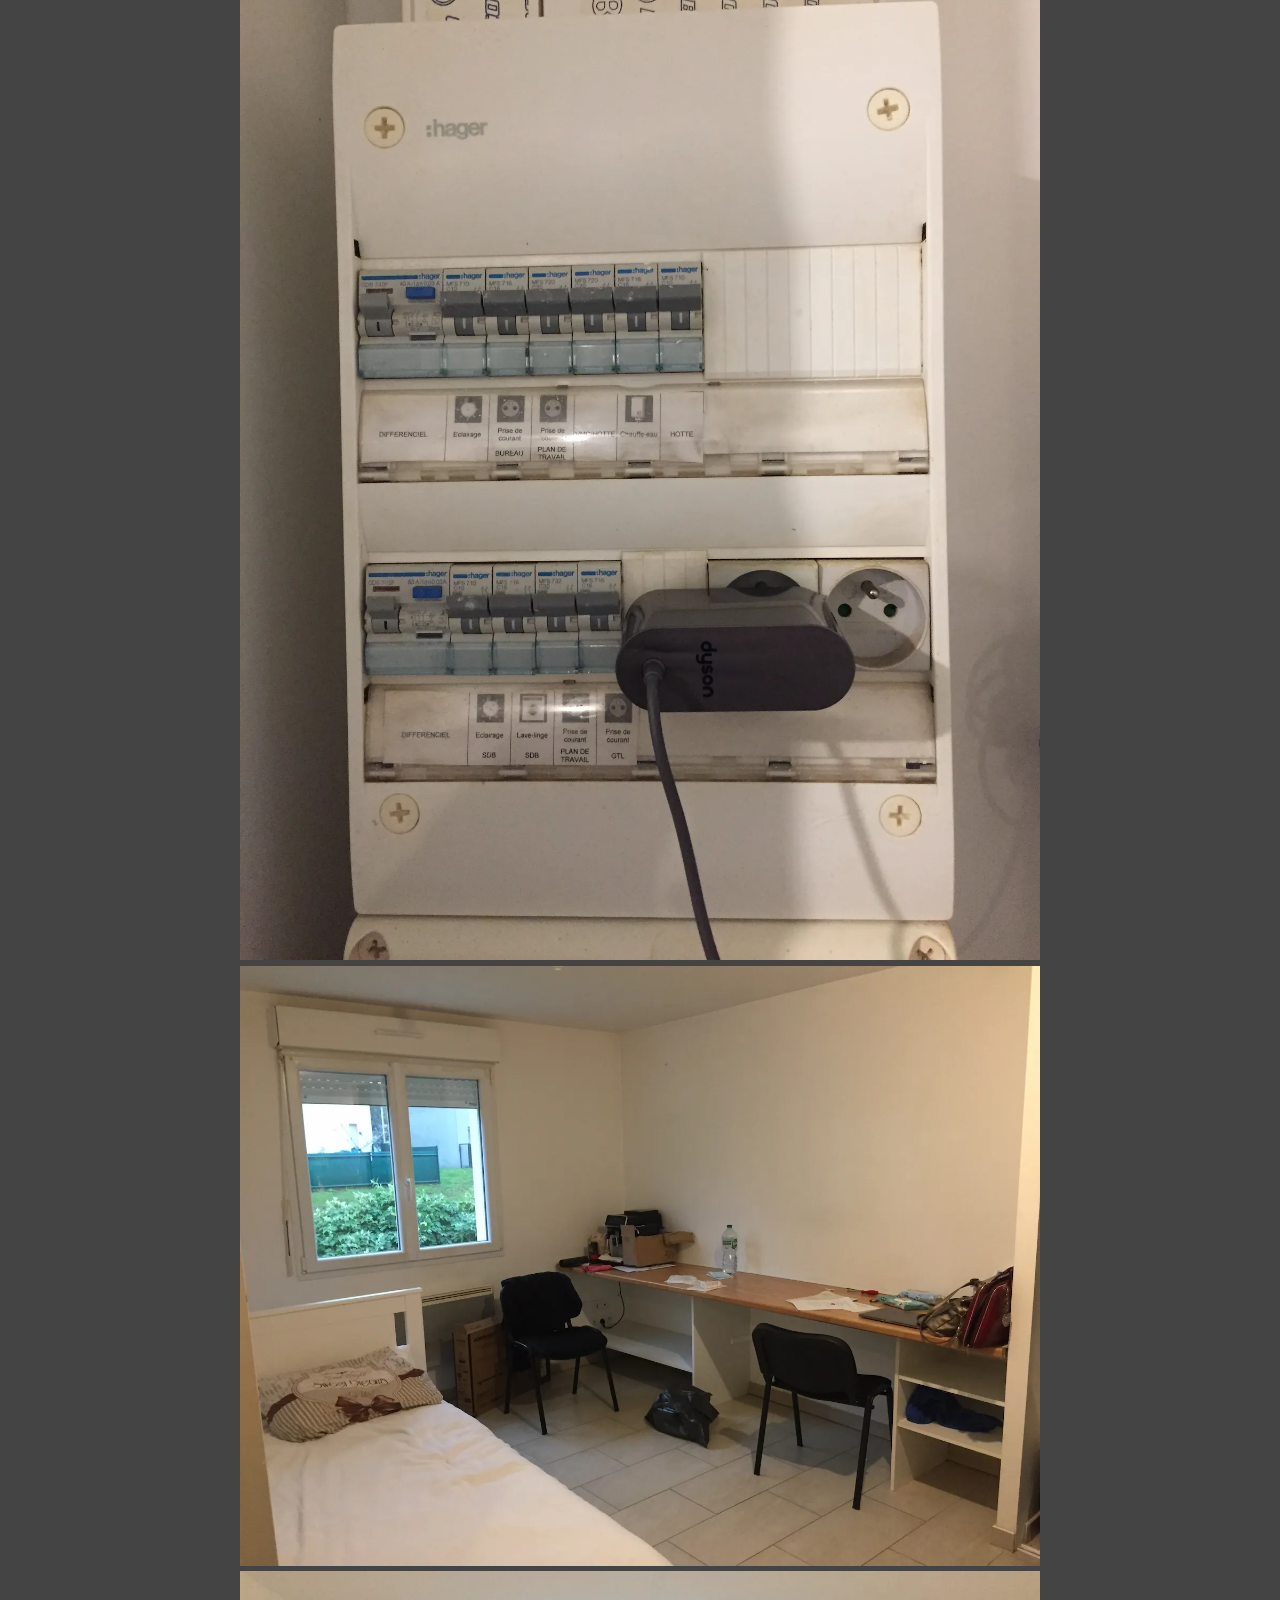
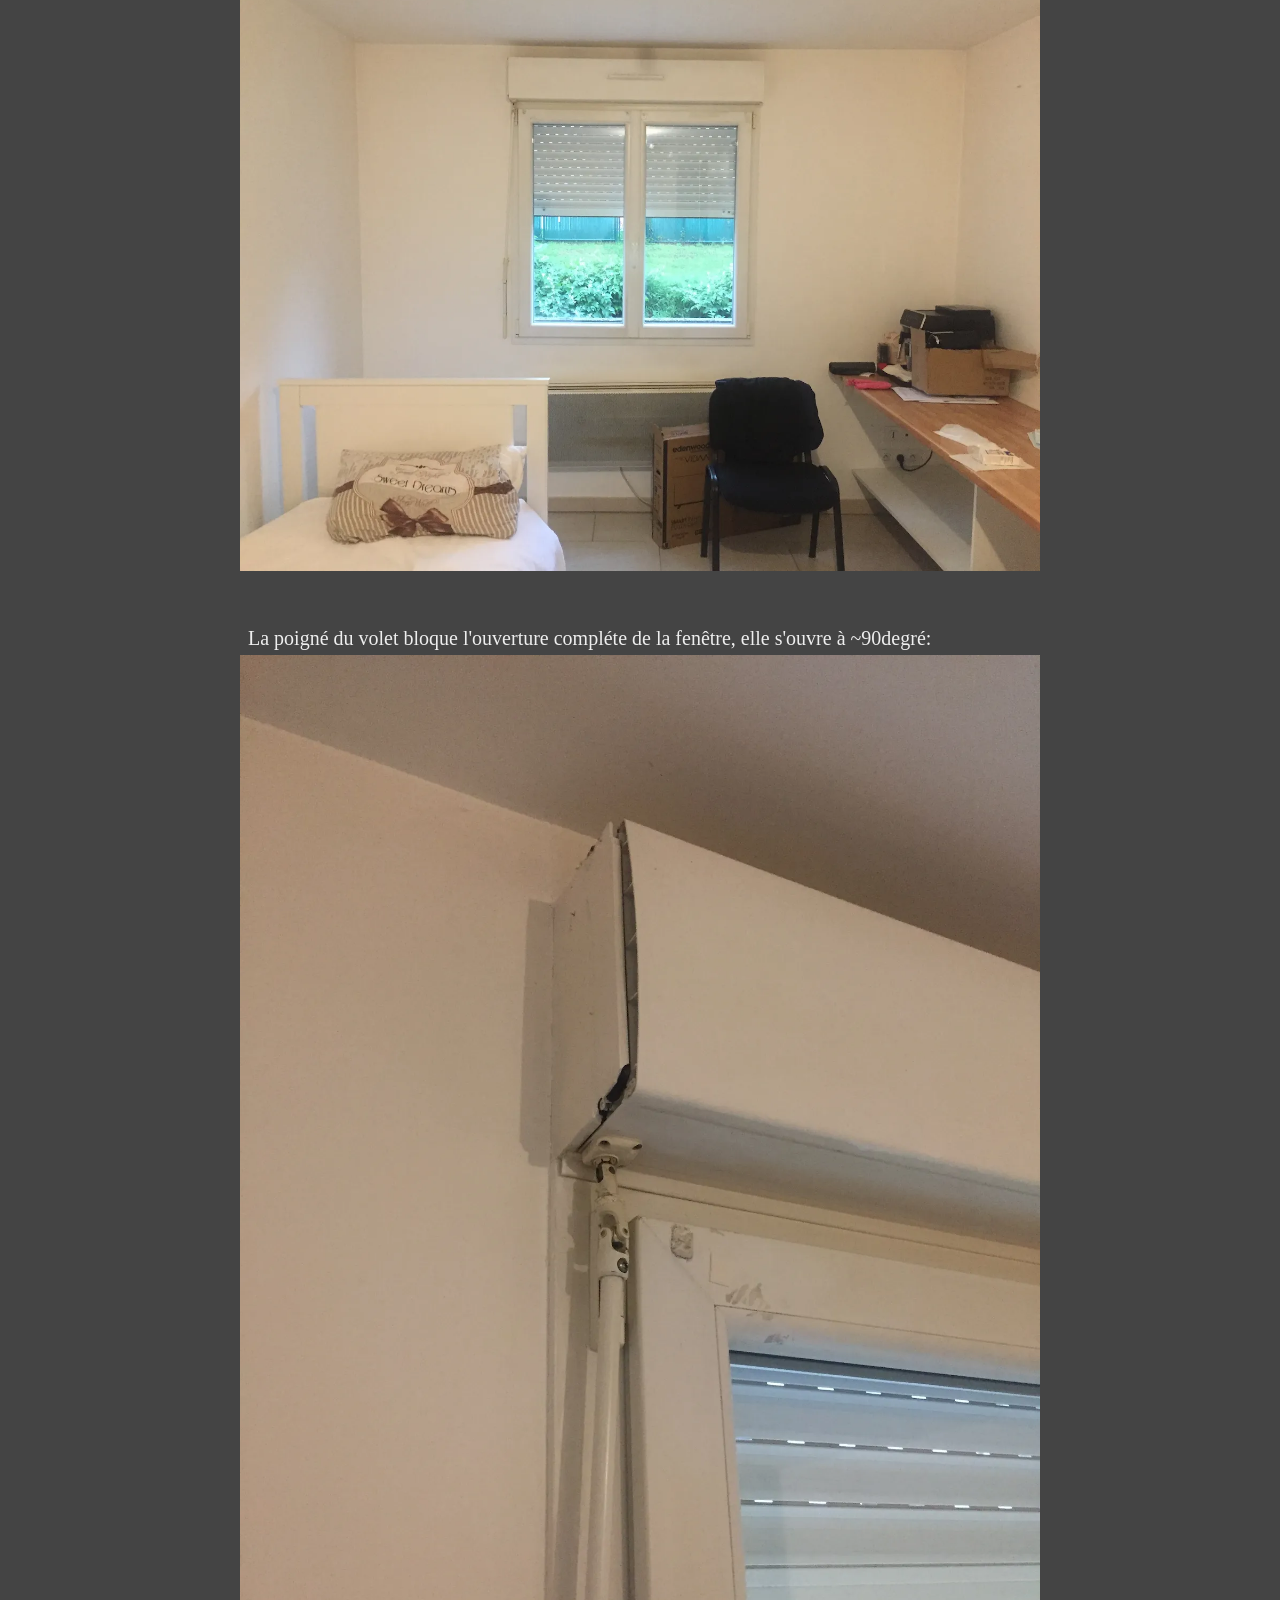
<file: appartement/35-Bis-Rue-Georges-Merckle/index.html>
<!DOCTYPE html>
<html>
<head>
<style>
	body {
		background: #444;
		color: #EEE;
		font-size: 15pt;
		margin: 0;
		display: grid;
		justify-content: center;
		overflow: auto scroll;
	}

	#content {
		max-width: 800px;
		width: 100%;
		display: grid;
		grid-template-columns: 100%;
		grid-auto-rows: auto;
	}

	img {
		display: block;
		height: auto;
		width: 100%;
		object-fit: contain;
		margin: 2pt 0;
	}

	p {
		margin: 40pt 6pt 2pt 6pt;
	}

	h2, h3 {
		margin-top: 20pt;
		text-align: center;
	}

	a {
		color: rgb(45, 141, 231);
	}

</style>
</head>
<body>
	<div id="content">
		<h2> 35 Bis Rue Georges Merckle </h2>
		<h3> Studio 24m² 44.000€ </h3>

		<p> Localisation: <br>
		<a href="https://www.google.com/maps/place/47%C2%B039'50.8%22N+6%C2%B050'12.9%22E/@47.664116,6.8360074,301m/data=!3m2!1e3!4b1!4m4!3m3!8m2!3d47.664116!4d6.836915?entry=ttu&g_ep=EgoyMDI1MDkyMS4wIKXMDSoASAFQAw%3D%3D"> Lien google Map </a>
		</p>
		<img src="./map.webp">
		<img src="./map-zoom-in.webp">

		<p> Chemin d'accès, pas en très bonne état: </p>
		<img src="./rue-1.webp">
		<img src="./RUE-2.webp">

		<p> Avant de l'immeuble: </p>
		<img src="./devant.webp">
		<p> Arrière de l'immeuble: <br>
			L'appartement correspond aux deux fenêtres en bas à gauche.
		</p>
		<img src="./outside.webp">
		<p> Vue depuis l'arrière de l'immeuble: </p>
		<img src="./outside-vue.webp">
		<p> L'entrée: </p>
		<img src="./entree.webp">

		<p> Plan de l'appartement </p>
		<img src="./plan.png">

		<p> Coin Cuisine: (le grand frigo ne reste pas)</p>
		<img src="./p-cuisine.webp">
		<img src="./p-refri.webp">
		<img src="./p-evier.webp">
		<p> Les portes des rangements ne se fermes pas bien, mais ça devrait pouvoir se fixer avec un coup de tournevis </p>
		<img src="./p-storage.webp">
		<img src="./VMC-cuisine.webp">

		<p> Pièce principal: </p>
		<img src="./p-storage-big.webp">
		<p> tableau et compteur dans la partie droite de l'armoire: </p>
		<img src="./tableau-elec.webp">
		<img src="./p-window-2.webp">
		<img src="./p-window.webp">

		<p> La poigné du volet bloque l'ouverture compléte de la fenêtre, elle s'ouvre à ~90degré: </p>
		<img src="./p-volet.webp">

		<p> Quelque dégât au niveau d'un mur: </p>
		<img src="./mur-dmg.webp">

		<p> Salle de bain: </p>
		<img src="./sdb-1.webp">
		<img src="./sdb-2.webp">
		<img src="./sdb-outside.webp">

		<p> Local Technique: </p>
		<p> Ballon d'eau chaude: </p>
		<img src="./eau-chaude.webp">
		<p> arrivée de la fibre dans l'immeuble: </p>
		<img src="./fibre-local-tech.webp">
		<br><br><br><br><br>
	</div>
</body>
</html>
</file>
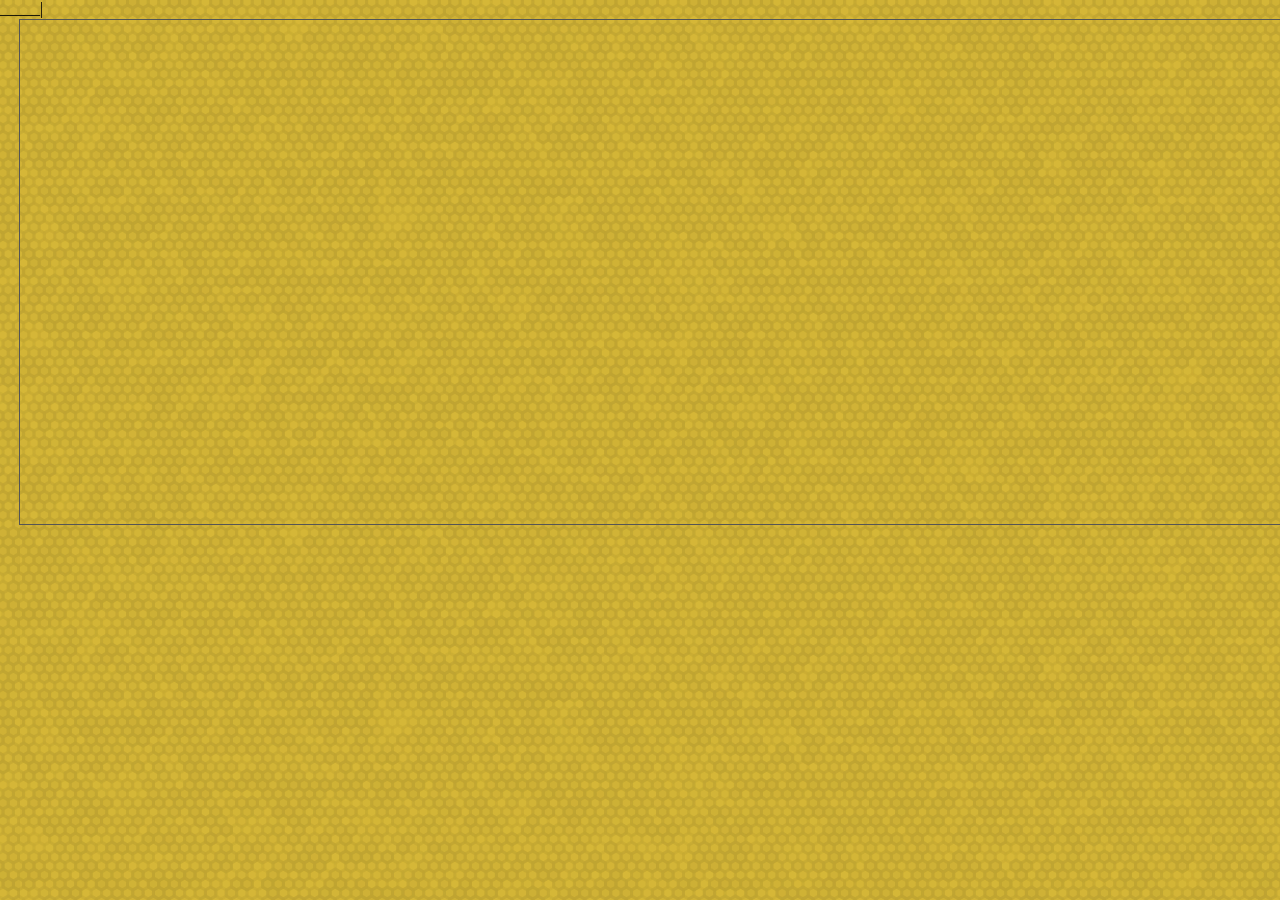
<file: proto/background2.html>
<!DOCTYPE html>
<html>
	<head>
		<style>
			body{
				margin: 0px;
				padding: 0px;
				background-position: 20px 20px;
			}

			canvas{
				border: solid 1px #555555;
				position: absolute;
				top: 19px;
				left: 19px;
				background-color: red;
			}

			div#pos{
				position: absolute;
				bottom: 0px;
				color: #EEEEEE;
				font-size: 40px;
				text-shadow: 0px 0px 2px black;
			}
		</style>
	</head>
	<body>
		<canvas id="canvas" height="246" width="1278"></canvas>
		<div id="pos"></div>
		<script>
			var canvas = document.getElementById('canvas');
			var ctx = canvas.getContext('2d');

			var lineWidth = 3;
			var spacing = 12;
			canvas.height = spacing *42;


			ctx.fillStyle = '#d8b938';
			ctx.fillRect(0,0,canvas.width,canvas.height);

			ctx.strokeStyle = 'rgba(191,164,50,1.0)';
			ctx.fillStyle = 'rgba(191,164,50,.5)';//#9E9E9E
			//ctx.lineCap = 'round'



			function drawHexagon(x, y, radius, line){
				ctx.lineWidth = line;

				ctx.beginPath();

				ctx.moveTo( x, y+radius);
				for(var i=1; i<6; i++)
					ctx.lineTo( x+Math.sin(Math.PI/3*i)*radius, y+Math.cos(Math.PI/3*i)*radius);

				ctx.closePath();

				ctx.fill();
				ctx.stroke();
			}

			function Rand(seed){
				this.seed = seed;
				this.count = 0;
				this.multi = this.getMulti(seed+0x5D3C);
			}

			Rand.prototype = {
				getMulti : function(seed_){
					var mX = seed_&0xFFFF,
						mY = seed_>>8;

					for(var i=0 ; i<16; i++){
						mX = 36969 * (mX & 65535) + (mX >> 16);
			    		mY = 18000 * (mY & 65535) + (mY >> 16);
			    	}

			    	return ( (mX << 16) + mY) & 0xFFFF;
				},

				next : function(){
					var x = Math.sin(++this.count + this.seed) *this.multi;
				    return x - Math.floor(x);
				},

				floor : function(coef){
					return Math.floor( this.next() * coef);
				},

				getOne : function(list){
					return list[ this.floor(list.length) ];
				},

				inRange : function(from, to){
					return this.floor( to-from ) + from;
				}
			};

			var seed = Math.floor(Math.random()*10000);
			var rng = new Rand( seed );


			var offY =  spacing*1.5/2;
			var offX =  Math.sqrt( spacing*spacing - spacing/2*spacing/2  );
			var i=0,j;
			for(i=0; i<canvas.height; i+=offY)
				for(j=-spacing; j<=canvas.width+offX; j+=offX){
					ctx.globalAlpha = rng.next()*.7+.15;
					drawHexagon(j+( ((i/offY)%2) <.9 ? 0 : offX/2 ), i, spacing/2, lineWidth );
				}

			rng.count = 0;

			for(j=-spacing; j<=canvas.width+offX; j+=offX){
				ctx.globalAlpha = rng.next()*.7+.15;
				drawHexagon(j+ ( (i/offY)%2 <.9 ? 0 : offX/2 ), i, spacing/2, lineWidth );
			}


			document.body.style.backgroundImage = 'url('+ canvas.toDataURL() +')';
		</script>
	</body>
</div>   _____|
</file>
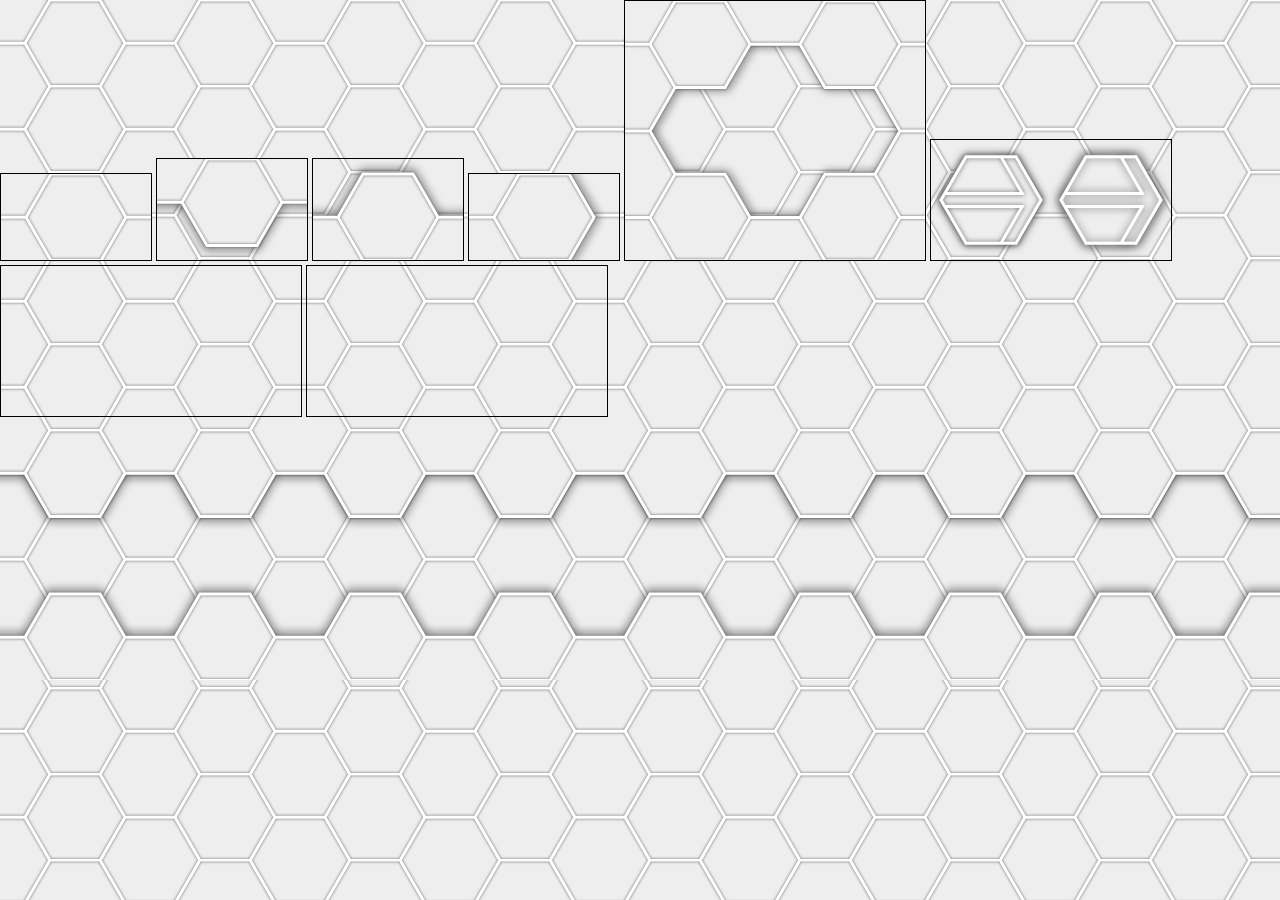
<file: proto/hexagon.html>
<!DOCTYPE html>
<html>
<head>
	<meta charset="UTF-8">
	<title></title>
	<style>
		body{
			margin: 0px;
		}

		canvas{
			border: solid 1px;
		}

	</style>
</head>
<body>
	<canvas></canvas>
	<canvas></canvas>
	<canvas></canvas>
	<canvas></canvas>

	<canvas></canvas>
	<canvas></canvas>
	<canvas></canvas>
	<canvas></canvas>

	<div></div>

	<script>
		var canvas;
		var ctx;
		var radius = 50, off = 0;

		//canvas.style.backgroundColor='#EEEEEE';

		function pathHexa(x,y,r){
			ctx.moveTo(x+r, y);

			for(var i=1; i<8; i++)
				ctx.lineTo(x + Math.cos(i*Math.PI/3)*r, y + Math.sin(i*Math.PI/3)*r);
		}

		function init(){
			ctx = canvas.getContext('2d');

			ctx.strokeStyle = '#FFFFFF';
			ctx.fillStyle = '#EEEEEE';
			ctx.lineWidth = 3;
			ctx.shadowBlur = 3;
			ctx.shadowColor = '#616161';
		}


		document.body.style.background = '#00AAFF';

//--- FULL ---//
		canvas = document.getElementsByTagName('canvas')[0];
		canvas.height = Math.sqrt(radius*radius - (radius/2)*(radius/2) )*2;
		canvas.width = radius*3;
		init();

		ctx.fillRect(0, 0, 250, 100);
		for(var y=0; y<3; y++)
			for(var x=0; x<2; x++)
				pathHexa(off + x*radius*3 + (y%2 ? radius*1.5:0), off + y*Math.sqrt(radius*radius - (radius/2)*(radius/2) ) , radius);
		ctx.stroke();

		document.body.style.background = 'url('+ canvas.toDataURL() +')';

//--- TOP ---//
		canvas = document.getElementsByTagName('canvas')[1];
		canvas.height = Math.sqrt(radius*radius - (radius/2)*(radius/2) )*2+15;
		canvas.width = radius*3;
		init();
		for(var y=0; y<2; y++)
			for(var x=0; x<2; x++)
				pathHexa(off + x*radius*3 + (y%2 ? radius*1.5:0), off + y*Math.sqrt(radius*radius - (radius/2)*(radius/2) ) , radius);

		ctx.fill();
		ctx.stroke();
		ctx.globalCompositeOperation = 'destination-over';
		ctx.shadowColor = '#000000';
		ctx.shadowBlur = 10;
		ctx.shadowOffsetY = 2;
		ctx.stroke();

		var topURL = canvas.toDataURL();

//--- BOTTOM ---//
		canvas = document.getElementsByTagName('canvas')[2];
		canvas.height = Math.sqrt(radius*radius - (radius/2)*(radius/2) )*2+15;
		canvas.width = radius*3;
		init();
		ctx.translate(0,15);
		for(var y=1; y<3; y++)
			for(var x=0; x<2; x++)
				pathHexa(off + x*radius*3 + (y%2 ? radius*1.5:0), off + y*Math.sqrt(radius*radius - (radius/2)*(radius/2) ) , radius);

		ctx.fill();
		ctx.stroke();
		ctx.globalCompositeOperation = 'destination-over';
		ctx.shadowColor = '#000000';
		ctx.shadowBlur = 10;
		ctx.shadowOffsetY = -2;
		ctx.stroke();

		var bottomURL = canvas.toDataURL();

		document.getElementsByTagName('div')[0].style.width = '100%';
		document.getElementsByTagName('div')[0].style.marginTop = '9px';
		document.getElementsByTagName('div')[0].style.height = '250px';

		document.getElementsByTagName('div')[0].style.background = '0% 0% url('+topURL+') repeat-x, 0% 100% url('+bottomURL+') repeat-x';

//--- LEFT ---//
		canvas = document.getElementsByTagName('canvas')[3];
		canvas.height = Math.sqrt(radius*radius - (radius/2)*(radius/2) )*2;
		canvas.width = radius*3;
		init();

		for(var y=0; y<3; y++)
			for(var x=0; x<1; x++)
				pathHexa(off + x*radius*3 + (y%2 ? radius*1.5:0), off + y*Math.sqrt(radius*radius - (radius/2)*(radius/2) ) , radius);

		ctx.fill();
		ctx.stroke();
		ctx.globalCompositeOperation = 'destination-over';
		ctx.shadowColor = '#000000';
		ctx.shadowBlur = 10;
		ctx.shadowOffsetX = 2;
		ctx.stroke();

//--- SURROUND ---//
		canvas = document.getElementsByTagName('canvas')[4];
		canvas.height = Math.sqrt(radius*radius - (radius/2)*(radius/2) )*6;
		canvas.width = radius*6;
		init();

		var pos = [0,0, 1,0, 2,0,
		              0,1, 1,1,
		           0,2,      2,2,

		           0,4,      2,4,
		              0,5, 1,5,
		           0,6, 1,6, 2,6];


		for(var i=0; i<pos.length; i+=2)
				pathHexa(off + pos[i]*radius*3 + (pos[i+1]%2 ? radius*1.5:0), off + pos[i+1]*Math.sqrt(radius*radius - (radius/2)*(radius/2) ) , radius);

		ctx.fill();
		ctx.stroke();
		ctx.globalCompositeOperation = 'destination-over';
		ctx.shadowColor = '#000000';
		ctx.shadowBlur = 10;
		ctx.shadowOffsetX = 2;
		ctx.stroke();

//--- SOLO ---//
		canvas = document.getElementsByTagName('canvas')[5];
		canvas.height = radius*2+20;
		canvas.width = (radius*2+20)*2;
		init();

		var YT =  Math.sin(1*Math.PI/3)*radius,
			YB =  Math.sin(5*Math.PI/3)*radius,
			XOFF = radius - Math.cos(1*Math.PI/3)*radius;
		function arrow(offX){
			ctx.moveTo(offX+10,       radius+10+YT);
			ctx.lineTo(offX+10 +XOFF*.85, radius+10+YT*.15);
			ctx.lineTo(offX-20 -XOFF,      radius+10+YT*.15);

			ctx.moveTo(offX+10,       radius+10+YB);
			ctx.lineTo(offX+10 +XOFF*.85, radius+10+YB*.15);
			ctx.lineTo(offX-20 -XOFF,      radius+10+YB*.15);
		}

		pathHexa(radius+10, radius+10, radius);
		ctx.shadowBlur = 5;
		ctx.fill();

		arrow(radius+10);
		ctx.stroke();

		ctx.globalCompositeOperation = 'destination-over';
		ctx.shadowColor = '#000000';
		ctx.shadowBlur = 8;
		ctx.stroke();





		ctx.beginPath();
		ctx.globalCompositeOperation = 'source-over';
		ctx.shadowBlur = 8;
		ctx.shadowColor = '#616161';

		pathHexa(radius*2+20 + radius+10, radius+10, radius);
		ctx.fill();

		arrow(radius*2+20 + radius+10);
		ctx.stroke();

		ctx.globalCompositeOperation = 'destination-over';
		ctx.shadowColor = '#000000';
		ctx.shadowBlur = 12;
		ctx.stroke();


	</script>
</body>
</file>
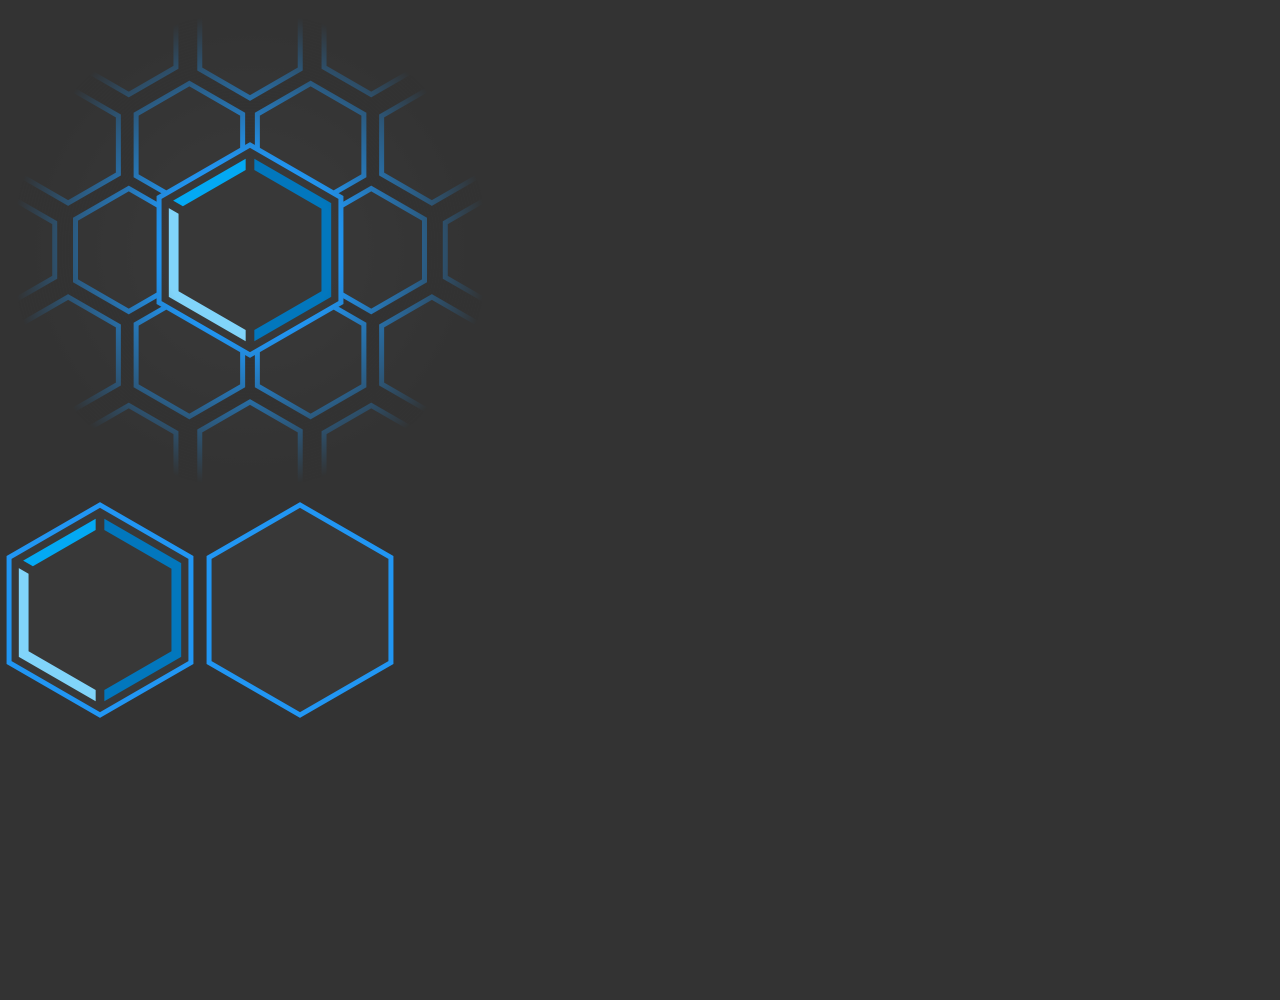
<file: proto/iconHeader.html>
<!DOCTYPE html>
<html>
	<head>
		<style>
			body{
				background-color: #333333;
				margin: 0px;
			}

			div#container{
				position: relative;
				margin: solid 1px white;
				height: 500px;
				width: 500px;
				overflow: hidden;
			}

			div#container div{
				position: absolute;
				top: -3px;
				left: -3px;
				width: 100%;
				height: 100%;

				display: inline-block;
				-webkit-animation: pulse 1600ms infinite ease-out;
				border-radius:50%;
				border: solid 3px #00AAFF;
			}

			div#container div:nth-of-type(2){
				top: -5px;
				left: -5px;
				-webkit-animation-delay: 200ms;
				border: solid 5px #00AAFF;
			}
			div#container div:nth-of-type(3){
				top: -7px;
				left: -7px;
				-webkit-animation-delay: 350ms;
				border: solid 7px #00AAFF;
			}

			canvas{
				position: absolute;
				height: 500px;
				width: 500px;
			}

			@-webkit-keyframes pulse{
				from{ transform: scale(0);}
				to{ transform: scale(1);}
			}

		</style>
	</head>
	<body>
		<div id="container">
			<div></div><div></div><div></div>
			<canvas id="canvas" height="1000" width="1000"></canvas>
		</div>
			<canvas id="canvas2" height="1000" width="1000"></canvas>
		<script>
			var ctx = document.getElementById('canvas').getContext('2d');
			var sin = Math.sin,
			    cos = Math.cos,
			    PI = Math.PI,
			    sqrt = Math.sqrt;

			var radius = 70,
			    offset = 5;

			function drawLogo(x, y){
				//#4FC3F7
				//#03A9F4
				//#0288D1

				var off  = ctx.lineWidth,
				    offP = -off*1.5,
				    offN = -off*3;


				ctx.lineWidth = ctx.lineWidth*2;
				ctx.beginPath();
				ctx.moveTo(x                                -cos(-PI/6)*off,  y + cos(PI/3*0)*(radius+offP)*1.5 +sin(-PI/6)*off );
				ctx.lineTo(x - sin(PI/3*1)*(radius+offP)*1.5               ,  y + cos(PI/3*1)*(radius+offP)*1.5                );
				ctx.lineTo(x - sin(PI/3*2)*(radius+offP)*1.5 -cos(PI/2)*off,  y + cos(PI/3*2)*(radius+offP)*1.5 +sin(PI/2)*off );
				ctx.lineTo(x - sin(PI/3*2)*(radius+offN)*1.5 -cos(PI/2)*off,  y + cos(PI/3*2)*(radius+offN)*1.5 +sin(PI/2)*off );
				ctx.lineTo(x - sin(PI/3*1)*(radius+offN)*1.5               ,  y + cos(PI/3*1)*(radius+offN)*1.5                );
				ctx.lineTo(x                                -cos(-PI/6)*off,  y + cos(PI/3*0)*(radius+offN)*1.5 +sin(-PI/6)*off );
				ctx.fillStyle = '#81D4FA';
				ctx.fill();


				ctx.beginPath();
				ctx.moveTo(x - sin(PI/3*2)*(radius+offP)*1.5 -cos(-PI/6*5)*off, y + cos(PI/3*2)*(radius+offP)*1.5 +sin(-PI/6*5)*off);
				ctx.lineTo(x - sin(PI/3*3)*(radius+offP)*1.5 -cos(PI/6)*off   , y + cos(PI/3*3)*(radius+offP)*1.5 +sin(PI/6)*off   );
				ctx.lineTo(x - sin(PI/3*3)*(radius+offN)*1.5 -cos(PI/6)*off   , y + cos(PI/3*3)*(radius+offN)*1.5 +sin(PI/6)*off   );
				ctx.lineTo(x - sin(PI/3*2)*(radius+offN)*1.5 -cos(-PI/6*5)*off, y + cos(PI/3*2)*(radius+offN)*1.5 +sin(-PI/6*5)*off);
				ctx.fillStyle = '#03A9F4';
				ctx.fill();


				ctx.beginPath();
				ctx.moveTo(x                                 -cos(-PI/6*5)*off, y + cos(PI/3*0)*(radius+offP)*1.5 +sin(-PI/6*5)*off );
				ctx.lineTo(x + sin(PI/3*1)*(radius+offP)*1.5                  , y + cos(PI/3*1)*(radius+offP)*1.5 );
				ctx.lineTo(x + sin(PI/3*2)*(radius+offP)*1.5                  , y + cos(PI/3*2)*(radius+offP)*1.5 );
				ctx.lineTo(x + sin(PI/3*3)*(radius+offP)*1.5 -cos(PI/6*5)*off , y + cos(PI/3*3)*(radius+offP)*1.5 +sin(PI/6*5)*off  );

				ctx.lineTo(x + sin(PI/3*3)*(radius+offN)*1.5 -cos(PI/6*5)*off , y + cos(PI/3*3)*(radius+offN)*1.5 +sin(PI/6*5)*off  );
				ctx.lineTo(x + sin(PI/3*2)*(radius+offN)*1.5                  , y + cos(PI/3*2)*(radius+offN)*1.5 );
				ctx.lineTo(x + sin(PI/3*1)*(radius+offN)*1.5                  , y + cos(PI/3*1)*(radius+offN)*1.5 );
				ctx.lineTo(x                                 -cos(-PI/6*5)*off, y + cos(PI/3*0)*(radius+offN)*1.5 +sin(-PI/6*5)*off );
				ctx.fillStyle = '#0277BD';
				ctx.fill();
			}

			function drawHexagon(x, y, radius){
				ctx.beginPath();
				ctx.moveTo(x, y+radius);

				for(var i=1; i<6; i++)
					ctx.lineTo( x + sin(PI/3*i)*radius, y + cos(PI/3*i)*radius );

				ctx.closePath();

				ctx.fill();
				ctx.stroke();
			}

			ctx.scale(2,2);
			ctx.translate(250, 250);

			var offX = Math.sqrt(radius*radius - radius*radius/4);//2²
			var offY = radius *1.5;

			ctx.fillStyle = '#383838';
			ctx.strokeStyle = '#2196F3';
			ctx.lineWidth = '5';

			drawHexagon(   -offX,   -offY, radius*.95-offset);
			drawHexagon(    offX,   -offY, radius*.95-offset);
			drawHexagon( -offX*2,       0, radius*.95-offset);
			drawHexagon(  offX*2,       0, radius*.95-offset);
			drawHexagon(   -offX,    offY, radius*.95-offset);
			drawHexagon(    offX,    offY, radius*.95-offset);

			drawHexagon(       0, -offY*2, radius*.9 -offset);
			drawHexagon( -offX*3,   -offY, radius*.9 -offset);
			drawHexagon(  offX*3,   -offY, radius*.9 -offset);
			drawHexagon( -offX*3,    offY, radius*.9 -offset);
			drawHexagon(  offX*3,    offY, radius*.9 -offset);
			drawHexagon(       0,  offY*2, radius*.9 -offset);

			drawHexagon( -offX*2, -offY*2, radius*.85-offset);
			drawHexagon(  offX*2, -offY*2, radius*.85-offset);
			drawHexagon( -offX*4,       0, radius*.85-offset);
			drawHexagon(  offX*4,       0, radius*.85-offset);
			drawHexagon( -offX*2,  offY*2, radius*.85-offset);
			drawHexagon(  offX*2,  offY*2, radius*.85-offset);


			drawHexagon(0, 0, radius*1.5);
			drawLogo(0,0);



			var gradient = ctx.createRadialGradient(0, 0, radius*1.25, 0, 0, radius*3.4);
			gradient.addColorStop(0,"rgba(51,51,51,0)");
			gradient.addColorStop(1,"rgba(51,51,51,1)");

			ctx.fillStyle = gradient;
			ctx.fillRect(-250,-250, 500,500);




			ctx = document.getElementById('canvas2').getContext('2d');
			ctx.scale(2,2);
			ctx.translate(100, 110);
			ctx.fillStyle = '#383838';
			ctx.strokeStyle = '#2196F3';
			ctx.lineWidth = '5';

			drawHexagon(0, 0, radius*1.5);
			drawLogo(0,0);

			ctx.fillStyle = '#383838';
			ctx.strokeStyle = '#2196F3';
			ctx.lineWidth = '5';

			ctx.translate(200, 0);
			drawHexagon(0, 0, radius*1.5);

		</script>
	</body>
</html>
</file>
